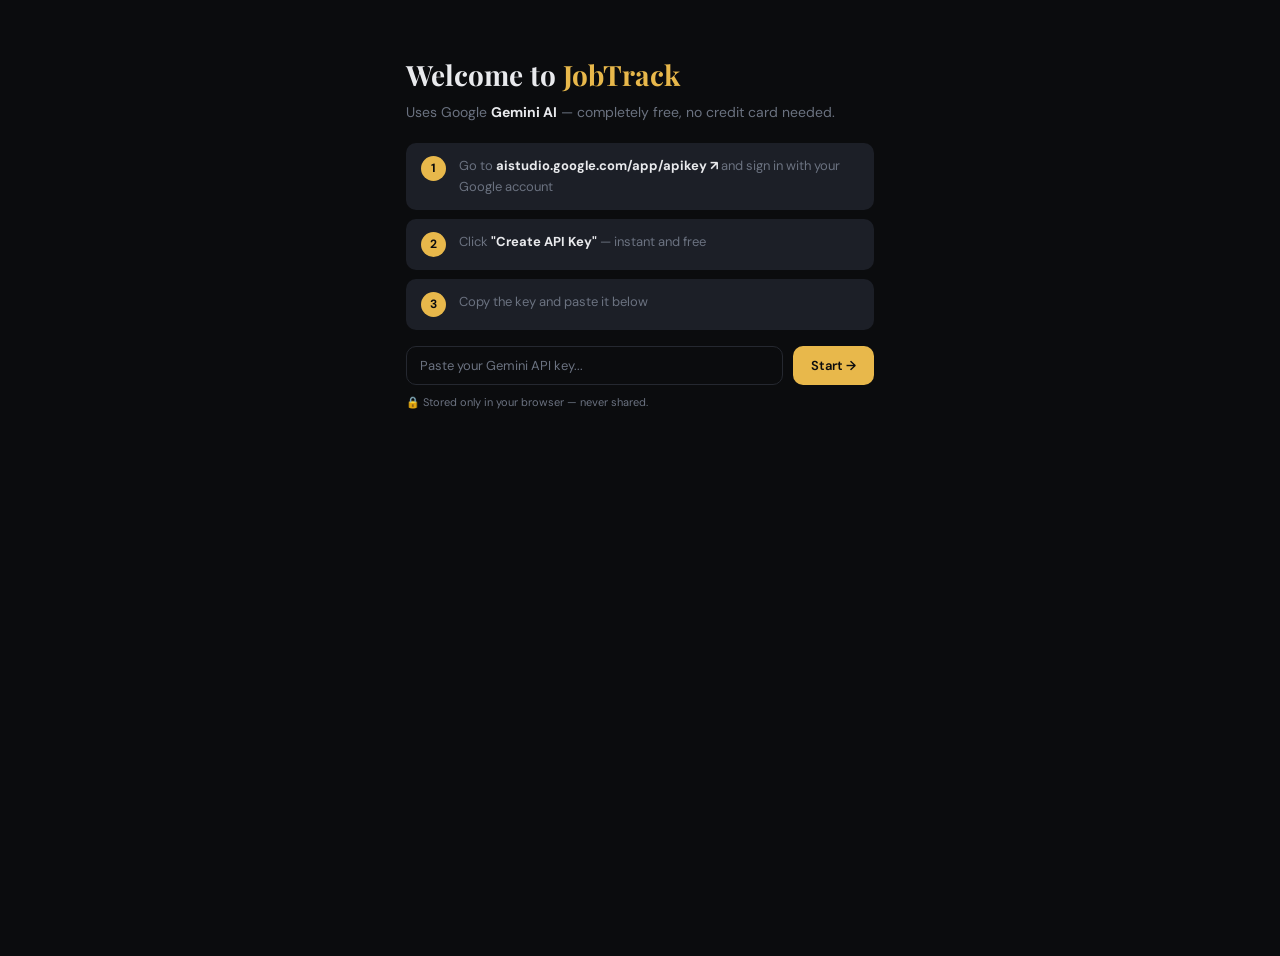
<file: index.html.html>
<!DOCTYPE html>
<html lang="en">
<head>
<meta charset="UTF-8">
<meta name="viewport" content="width=device-width, initial-scale=1.0">
<title>JobTrack — Application Manager</title>
<link href="https://fonts.googleapis.com/css2?family=Playfair+Display:wght@500;700&family=DM+Sans:wght@300;400;500;600&display=swap" rel="stylesheet">
<style>
  :root{--bg:#0b0c0e;--surface:#13151a;--surface2:#1c1f27;--border:#252830;--accent:#e8b84b;--accent2:#f5d070;--text:#e9eaed;--muted:#6b7280;--green:#3fb87a;--red:#e05068;--blue:#4f8ef7;--purple:#8b6ef0;}
  *{margin:0;padding:0;box-sizing:border-box;}
  body{background:var(--bg);color:var(--text);font-family:'DM Sans',sans-serif;min-height:100vh;}
  ::-webkit-scrollbar{width:5px;}::-webkit-scrollbar-track{background:transparent;}::-webkit-scrollbar-thumb{background:var(--border);border-radius:3px;}

  .app{display:flex;min-height:100vh;}
  .sidebar{width:230px;background:var(--surface);border-right:1px solid var(--border);padding:24px 16px;display:flex;flex-direction:column;gap:4px;flex-shrink:0;}
  .main{flex:1;padding:32px 36px;overflow-y:auto;}
  @media(max-width:640px){.sidebar{width:56px;padding:14px 8px;}.sidebar .nav-label,.sidebar .logo-sub,.logo-text,.stat-label{display:none;}.main{padding:18px 14px;}}

  .logo{font-family:'Playfair Display',serif;font-size:20px;color:var(--accent);margin-bottom:22px;padding-bottom:18px;border-bottom:1px solid var(--border);}
  .logo-sub{color:var(--muted);font-size:11px;font-family:'DM Sans',sans-serif;display:block;margin-top:2px;font-weight:300;}
  .nav-btn{display:flex;align-items:center;gap:10px;padding:9px 12px;border-radius:8px;cursor:pointer;color:var(--muted);font-size:13px;font-weight:500;transition:all 0.15s;border:none;background:none;width:100%;text-align:left;font-family:'DM Sans',sans-serif;}
  .nav-btn:hover{background:var(--surface2);color:var(--text);}
  .nav-btn.active{background:var(--surface2);color:var(--accent);}
  .nav-icon{font-size:15px;width:20px;text-align:center;flex-shrink:0;}
  .nav-section{font-size:10px;text-transform:uppercase;letter-spacing:1px;color:var(--muted);padding:12px 12px 4px;font-weight:600;}
  .sidebar-stats{padding-top:16px;border-top:1px solid var(--border);}
  .stat-row{display:flex;justify-content:space-between;font-size:12px;color:var(--muted);padding:3px 0;}

  .page-title{font-family:'Playfair Display',serif;font-size:26px;margin-bottom:24px;}
  .page-title span{color:var(--accent);}
  .card{background:var(--surface);border:1px solid var(--border);border-radius:14px;padding:22px;margin-bottom:14px;}
  .card h3{font-size:14px;font-weight:600;color:var(--accent);margin-bottom:12px;}
  .btn{padding:9px 18px;border-radius:10px;font-family:'DM Sans',sans-serif;font-size:13px;font-weight:600;cursor:pointer;border:none;transition:all 0.18s;display:inline-flex;align-items:center;gap:7px;text-decoration:none;white-space:nowrap;}
  .btn:disabled{opacity:0.5;cursor:not-allowed;}
  .btn-primary{background:var(--accent);color:#0b0c0e;}
  .btn-primary:not(:disabled):hover{background:var(--accent2);}
  .btn-ghost{background:var(--surface2);color:var(--text);}
  .btn-ghost:hover{background:var(--border);}
  .btn-green{background:var(--green);color:#0b0c0e;}
  .btn-green:not(:disabled):hover{opacity:0.9;}
  .btn-blue{background:var(--blue);color:#fff;}
  .btn-blue:not(:disabled):hover{opacity:0.9;}
  .btn-danger{background:rgba(224,80,104,0.1);color:var(--red);border:1px solid var(--red);}
  .btn-danger:hover{background:var(--red);color:#fff;}
  .btn-sm{padding:5px 12px;font-size:12px;border-radius:7px;}
  input,select,textarea{background:var(--bg);border:1px solid var(--border);border-radius:10px;color:var(--text);font-family:'DM Sans',sans-serif;outline:none;transition:border-color 0.2s;}
  input:focus,select:focus,textarea:focus{border-color:var(--accent);}
  input::placeholder,textarea::placeholder{color:var(--muted);}
  .field{width:100%;padding:10px 13px;font-size:13px;}
  .row{display:flex;gap:10px;align-items:flex-start;}

  /* Badges */
  .badge{font-size:11px;font-weight:700;padding:3px 10px;border-radius:20px;white-space:nowrap;}
  .badge-saved{background:rgba(232,184,75,0.15);color:var(--accent);}
  .badge-applied{background:rgba(79,142,247,0.15);color:var(--blue);}
  .badge-interview{background:rgba(139,110,240,0.15);color:var(--purple);}
  .badge-offer{background:rgba(63,184,122,0.15);color:var(--green);}
  .badge-rejected{background:rgba(224,80,104,0.15);color:var(--red);}

  /* Dashboard */
  .filter-bar{display:flex;gap:6px;margin-bottom:16px;flex-wrap:wrap;align-items:center;}
  .filter-btn{padding:5px 13px;border-radius:20px;font-size:12px;font-weight:500;cursor:pointer;border:1px solid var(--border);background:none;color:var(--muted);transition:all 0.15s;font-family:'DM Sans',sans-serif;}
  .filter-btn:hover,.filter-btn.active{border-color:var(--accent);color:var(--accent);background:rgba(232,184,75,0.07);}
  .view-toggle{display:flex;gap:3px;background:var(--surface2);border-radius:8px;padding:3px;margin-left:auto;}
  .view-btn{padding:4px 11px;border-radius:6px;font-size:12px;cursor:pointer;border:none;background:none;color:var(--muted);font-family:'DM Sans',sans-serif;transition:all 0.15s;}
  .view-btn.active{background:var(--surface);color:var(--accent);}
  .jobs-grid{display:grid;grid-template-columns:repeat(auto-fill,minmax(285px,1fr));gap:13px;}
  .job-card{background:var(--surface);border:1px solid var(--border);border-radius:14px;padding:17px;cursor:pointer;transition:all 0.18s;}
  .job-card:hover{border-color:var(--accent);transform:translateY(-2px);box-shadow:0 8px 24px rgba(0,0,0,0.3);}
  .card-company{font-size:11px;color:var(--muted);text-transform:uppercase;letter-spacing:0.8px;font-weight:500;margin-bottom:6px;}
  .card-title{font-size:15px;font-weight:600;margin-bottom:7px;line-height:1.35;}
  .card-meta{display:flex;gap:10px;font-size:11px;color:var(--muted);flex-wrap:wrap;}
  .card-footer{display:flex;justify-content:space-between;align-items:center;margin-top:11px;padding-top:11px;border-top:1px solid var(--border);}
  .card-date{font-size:10px;color:var(--muted);}
  .match-pill{font-size:10px;font-weight:700;padding:2px 8px;border-radius:20px;}
  .kanban{display:flex;gap:11px;overflow-x:auto;padding-bottom:10px;}
  .k-col{flex:0 0 205px;background:var(--surface);border-radius:14px;border:1px solid var(--border);}
  .k-header{padding:11px 13px;border-bottom:1px solid var(--border);display:flex;justify-content:space-between;align-items:center;}
  .k-title-label{font-size:11px;font-weight:700;text-transform:uppercase;letter-spacing:0.8px;}
  .k-count{font-size:11px;background:var(--surface2);padding:2px 7px;border-radius:20px;color:var(--muted);}
  .k-cards{padding:9px;display:flex;flex-direction:column;gap:7px;max-height:460px;overflow-y:auto;}
  .k-card{background:var(--surface2);border:1px solid var(--border);border-radius:10px;padding:11px;cursor:pointer;transition:all 0.15s;}
  .k-card:hover{border-color:var(--accent);}
  .k-company{font-size:10px;color:var(--muted);text-transform:uppercase;letter-spacing:0.6px;margin-bottom:3px;}
  .k-title-text{font-size:12px;font-weight:600;line-height:1.4;margin-bottom:5px;}
  .k-footer{display:flex;justify-content:space-between;align-items:center;margin-top:6px;padding-top:6px;border-top:1px solid var(--border);font-size:10px;color:var(--muted);}
  .empty{text-align:center;padding:70px 20px;color:var(--muted);grid-column:1/-1;}
  .empty-icon{font-size:42px;margin-bottom:12px;opacity:0.4;}
  .empty h3{font-size:16px;color:var(--text);margin-bottom:6px;}

  /* Documents */
  .doc-tabs{display:flex;gap:3px;background:var(--surface2);border-radius:10px;padding:4px;margin-bottom:20px;width:fit-content;}
  .doc-tab{padding:7px 18px;border-radius:7px;font-size:13px;font-weight:500;cursor:pointer;border:none;background:none;color:var(--muted);font-family:'DM Sans',sans-serif;transition:all 0.15s;}
  .doc-tab.active{background:var(--surface);color:var(--accent);}
  .doc-list{display:flex;flex-direction:column;gap:10px;margin-bottom:16px;}
  .doc-item{background:var(--surface);border:1px solid var(--border);border-radius:12px;padding:16px 18px;display:flex;justify-content:space-between;align-items:center;gap:12px;}
  .doc-item:hover{border-color:var(--border);}
  .doc-info{flex:1;min-width:0;}
  .doc-name{font-size:14px;font-weight:600;margin-bottom:3px;white-space:nowrap;overflow:hidden;text-overflow:ellipsis;}
  .doc-meta{font-size:11px;color:var(--muted);}
  .doc-actions{display:flex;gap:6px;flex-shrink:0;}
  .doc-empty{text-align:center;padding:40px 20px;color:var(--muted);font-size:14px;}

  /* Document editor */
  .doc-editor{background:var(--surface);border:1px solid var(--border);border-radius:14px;overflow:hidden;}
  .editor-head{padding:14px 18px;border-bottom:1px solid var(--border);display:flex;justify-content:space-between;align-items:center;gap:12px;flex-wrap:wrap;}
  .editor-title-input{background:none;border:none;font-size:16px;font-weight:600;color:var(--text);font-family:'DM Sans',sans-serif;outline:none;flex:1;min-width:120px;}
  .editor-textarea{width:100%;min-height:420px;padding:20px;font-size:13px;line-height:1.75;border:none;border-radius:0;background:var(--bg);color:var(--text);resize:vertical;}
  .editor-footer{padding:14px 18px;border-top:1px solid var(--border);display:flex;gap:8px;flex-wrap:wrap;align-items:center;}

  /* AI Edit panel */
  .ai-panel{background:var(--surface2);border:1px solid var(--border);border-radius:12px;padding:16px;margin-top:12px;}
  .ai-panel h4{font-size:13px;font-weight:600;color:var(--accent);margin-bottom:10px;}
  .ai-instruction{width:100%;padding:10px 13px;font-size:13px;line-height:1.5;min-height:70px;resize:vertical;margin-bottom:10px;}
  .ai-suggestions{display:flex;gap:6px;flex-wrap:wrap;margin-bottom:10px;}
  .ai-chip{padding:5px 12px;border-radius:20px;font-size:12px;cursor:pointer;border:1px solid var(--border);background:none;color:var(--muted);font-family:'DM Sans',sans-serif;transition:all 0.15s;}
  .ai-chip:hover{border-color:var(--accent);color:var(--accent);}

  /* Modal */
  .overlay{position:fixed;inset:0;background:rgba(0,0,0,0.78);backdrop-filter:blur(4px);z-index:100;display:flex;align-items:center;justify-content:center;padding:16px;}
  .modal{background:var(--surface);border:1px solid var(--border);border-radius:18px;width:100%;max-width:720px;max-height:92vh;overflow-y:auto;animation:slideUp 0.22s ease;}
  @keyframes slideUp{from{transform:translateY(20px);opacity:0}to{transform:translateY(0);opacity:1}}
  .modal-head{padding:22px 26px 16px;border-bottom:1px solid var(--border);display:flex;justify-content:space-between;align-items:flex-start;position:sticky;top:0;background:var(--surface);z-index:1;}
  .modal-company{font-size:11px;color:var(--accent);text-transform:uppercase;letter-spacing:1px;font-weight:600;margin-bottom:4px;}
  .modal-title-text{font-family:'Playfair Display',serif;font-size:21px;line-height:1.3;}
  .modal-close{background:var(--surface2);border:none;color:var(--muted);font-size:16px;width:30px;height:30px;border-radius:7px;cursor:pointer;display:flex;align-items:center;justify-content:center;flex-shrink:0;margin-left:12px;}
  .modal-body{padding:20px 26px 26px;}
  .modal-meta{display:flex;gap:16px;flex-wrap:wrap;margin-bottom:18px;padding-bottom:18px;border-bottom:1px solid var(--border);}
  .meta-item{display:flex;align-items:center;gap:7px;font-size:13px;}
  .meta-label{color:var(--muted);font-size:10px;text-transform:uppercase;letter-spacing:0.5px;}
  .meta-val{font-weight:500;}
  .section{margin-bottom:22px;}
  .section-title{font-size:10px;text-transform:uppercase;letter-spacing:1px;color:var(--accent);font-weight:700;margin-bottom:9px;display:flex;align-items:center;gap:8px;}
  .section-title::after{content:'';flex:1;height:1px;background:var(--border);}
  .q-item{background:var(--surface2);border-radius:9px;padding:11px 13px;font-size:13px;line-height:1.5;border-left:3px solid var(--accent);margin-bottom:7px;}
  .q-type{color:var(--accent);font-size:10px;text-transform:uppercase;letter-spacing:0.5px;font-weight:700;display:block;margin-bottom:2px;}
  .facts-grid{display:grid;grid-template-columns:1fr 1fr;gap:7px;}
  .fact-item{background:var(--surface2);border-radius:9px;padding:11px 13px;font-size:13px;}
  .fact-label{color:var(--muted);font-size:10px;text-transform:uppercase;letter-spacing:0.5px;font-weight:600;display:block;margin-bottom:2px;}
  .status-row{display:flex;gap:6px;flex-wrap:wrap;}
  .status-opt{padding:5px 13px;border-radius:20px;font-size:12px;font-weight:600;cursor:pointer;border:1px solid var(--border);background:none;font-family:'DM Sans',sans-serif;color:var(--muted);transition:all 0.15s;}
  .modal-actions{display:flex;gap:7px;padding-top:18px;border-top:1px solid var(--border);flex-wrap:wrap;}

  /* CV Match */
  .job-pick-list{display:flex;flex-direction:column;gap:6px;max-height:200px;overflow-y:auto;}
  .job-pick{display:flex;align-items:center;gap:11px;padding:10px 13px;background:var(--surface2);border-radius:9px;cursor:pointer;border:2px solid transparent;transition:all 0.15s;}
  .job-pick.sel{border-color:var(--accent);background:rgba(232,184,75,0.05);}
  .match-result{background:var(--surface2);border-radius:13px;padding:20px;margin-top:14px;}
  .score-big{font-family:'Playfair Display',serif;font-size:50px;font-weight:700;line-height:1;}
  .bar-outer{height:7px;background:var(--border);border-radius:7px;overflow:hidden;margin:9px 0 3px;}
  .bar-inner{height:100%;border-radius:7px;transition:width 0.8s ease;}
  .match-grid{display:grid;grid-template-columns:1fr 1fr;gap:9px;margin-top:13px;}
  .match-box{background:var(--surface);border-radius:9px;padding:13px;}
  .match-box strong{font-size:10px;text-transform:uppercase;letter-spacing:0.5px;color:var(--muted);display:block;margin-bottom:6px;}

  /* Setup */
  .setup{max-width:500px;margin:56px auto;padding:0 16px;animation:fadeUp 0.3s ease;}
  @keyframes fadeUp{from{opacity:0;transform:translateY(12px)}to{opacity:1;transform:translateY(0)}}
  .setup h1{font-family:'Playfair Display',serif;font-size:28px;margin-bottom:8px;}
  .step-pill{display:inline-flex;align-items:center;justify-content:center;width:25px;height:25px;border-radius:50%;background:var(--accent);color:#0b0c0e;font-size:12px;font-weight:700;flex-shrink:0;}
  .setup-step{display:flex;gap:13px;align-items:flex-start;padding:13px 15px;background:var(--surface2);border-radius:10px;margin-bottom:9px;font-size:13px;color:var(--muted);line-height:1.6;}
  .setup-step strong{color:var(--text);}
  .setup-step a{color:var(--accent);text-decoration:none;}

  .spinner{display:inline-block;width:14px;height:14px;border:2px solid var(--border);border-top-color:var(--accent);border-radius:50%;animation:spin 0.7s linear infinite;}
  @keyframes spin{to{transform:rotate(360deg)}}
  .toast{position:fixed;bottom:18px;right:18px;background:var(--surface2);border:1px solid var(--border);border-radius:10px;padding:12px 16px;font-size:13px;z-index:300;animation:fadeUp 0.2s ease;}
  .toast.ok{border-color:var(--green);}
  .toast.err{border-color:var(--red);}
</style>
</head>
<body>

<!-- Setup Screen -->
<div id="setup-screen" class="setup" style="display:none;">
  <h1>Welcome to <span style="color:var(--accent)">JobTrack</span></h1>
  <p style="color:var(--muted);font-size:14px;line-height:1.7;margin-bottom:18px;">Uses Google <strong style="color:var(--text)">Gemini AI</strong> — completely free, no credit card needed.</p>
  <div class="setup-step"><span class="step-pill">1</span><div>Go to <a href="https://aistudio.google.com/app/apikey" target="_blank"><strong>aistudio.google.com/app/apikey ↗</strong></a> and sign in with your Google account</div></div>
  <div class="setup-step"><span class="step-pill">2</span><div>Click <strong>"Create API Key"</strong> — instant and free</div></div>
  <div class="setup-step"><span class="step-pill">3</span><div>Copy the key and paste it below</div></div>
  <div style="display:flex;gap:10px;margin-top:16px;">
    <input id="key-input" type="password" placeholder="Paste your Gemini API key..." class="field" style="flex:1;">
    <button class="btn btn-primary" onclick="saveKey()">Start →</button>
  </div>
  <p id="key-error" style="color:var(--red);font-size:12px;margin-top:7px;display:none;">⚠️ Key looks invalid. Please check and try again.</p>
  <p style="font-size:11px;color:var(--muted);margin-top:10px;">🔒 Stored only in your browser — never shared.</p>
</div>

<!-- Main App -->
<div id="app" class="app" style="display:none;">
  <aside class="sidebar">
    <div class="logo"><span class="logo-text">JobTrack</span><span class="logo-sub">Application Manager</span></div>

    <div class="nav-section nav-label">Jobs</div>
    <button class="nav-btn active" id="nav-dashboard" onclick="showView('dashboard')"><span class="nav-icon">📋</span><span class="nav-label"> Dashboard</span></button>
    <button class="nav-btn" id="nav-add" onclick="showView('add')"><span class="nav-icon">✚</span><span class="nav-label"> Add Job</span></button>
    <button class="nav-btn" id="nav-cv" onclick="showView('cv')"><span class="nav-icon">🎯</span><span class="nav-label"> CV Match</span></button>

    <div class="nav-section nav-label" style="margin-top:6px;">Documents</div>
    <button class="nav-btn" id="nav-resumes" onclick="showView('resumes')"><span class="nav-icon">📄</span><span class="nav-label"> Resumes</span></button>
    <button class="nav-btn" id="nav-covers" onclick="showView('covers')"><span class="nav-icon">✉️</span><span class="nav-label"> Cover Letters</span></button>

    <button class="nav-btn" id="nav-settings" onclick="showView('settings')" style="margin-top:auto;"><span class="nav-icon">⚙️</span><span class="nav-label"> Settings</span></button>
    <div class="sidebar-stats" id="sidebar-stats"></div>
  </aside>

  <main class="main">

    <!-- DASHBOARD -->
    <div id="view-dashboard">
      <div style="display:flex;justify-content:space-between;align-items:center;margin-bottom:20px;flex-wrap:wrap;gap:10px;">
        <h1 class="page-title" style="margin-bottom:0;">My <span>Applications</span></h1>
        <div style="display:flex;gap:8px;flex-wrap:wrap;">
          <input id="search-input" type="text" placeholder="🔍 Search..." class="field" style="width:160px;font-size:13px;padding:8px 12px;" oninput="renderDashboard()">
          <select id="sort-select" onchange="renderDashboard()" style="padding:8px 11px;font-size:13px;cursor:pointer;">
            <option value="date-desc">Newest First</option>
            <option value="date-asc">Oldest First</option>
            <option value="company-asc">Company A→Z</option>
            <option value="company-desc">Company Z→A</option>
            <option value="title-asc">Title A→Z</option>
            <option value="status">By Status</option>
          </select>
        </div>
      </div>
      <div class="filter-bar" id="filter-bar"></div>
      <div id="jobs-grid" class="jobs-grid"></div>
      <div id="kanban-board" class="kanban" style="display:none;"></div>
    </div>

    <!-- ADD JOB -->
    <div id="view-add" style="display:none;max-width:580px;">
      <h1 class="page-title">Add <span>Application</span></h1>
      <div class="card">
        <h3>🔗 Paste a Job Posting URL</h3>
        <div class="row" style="margin-bottom:10px;">
          <input id="url-input" type="url" placeholder="https://seek.com.au/job/... or any job URL" class="field" style="flex:1;">
          <button class="btn btn-primary" id="analyse-btn" onclick="analyseJob()">✨ Analyse</button>
        </div>
        <div id="add-status" style="display:none;font-size:13px;color:var(--muted);align-items:center;gap:8px;"></div>
        <div id="add-error" style="display:none;font-size:13px;color:var(--red);margin-top:6px;"></div>
      </div>
      <div class="card"><p style="font-size:13px;color:var(--muted);line-height:1.7;">Paste any job URL — Seek, LinkedIn, Indeed, company career pages. AI automatically extracts the <strong style="color:var(--text)">title, company, location, salary and description</strong>, plus generates <strong style="color:var(--text)">interview questions</strong> and <strong style="color:var(--text)">company facts</strong>.</p></div>
    </div>

    <!-- CV MATCH -->
    <div id="view-cv" style="display:none;max-width:640px;">
      <h1 class="page-title">CV <span>Match Score</span></h1>
      <div class="card">
        <h3>1. Select a Job</h3>
        <div class="job-pick-list" id="cv-job-list"></div>
      </div>
      <div class="card">
        <h3>2. Paste Your Resume / CV</h3>
        <textarea id="cv-text" placeholder="Paste the full text of your resume or CV here..." class="field" style="min-height:160px;padding:12px 13px;line-height:1.6;resize:vertical;"></textarea>
        <div style="margin-top:8px;font-size:12px;color:var(--muted);">💡 Tip: Save your resume in the <strong style="color:var(--text)">Resumes</strong> section for quick access across applications.</div>
      </div>
      <button class="btn btn-green" id="cv-btn" onclick="analyseCV()">🎯 Analyse My CV</button>
      <div id="cv-status" style="display:none;font-size:13px;color:var(--muted);margin-top:10px;"></div>
      <div id="cv-error" style="font-size:13px;color:var(--red);margin-top:8px;display:none;"></div>
      <div id="cv-result"></div>
    </div>

    <!-- RESUMES -->
    <div id="view-resumes" style="display:none;">
      <div style="display:flex;justify-content:space-between;align-items:center;margin-bottom:22px;">
        <h1 class="page-title" style="margin-bottom:0;">My <span>Resumes</span></h1>
        <button class="btn btn-primary" onclick="newDocument('resume')">＋ New Resume</button>
      </div>
      <div id="resume-list-view">
        <div id="resume-list" class="doc-list"></div>
      </div>
      <div id="resume-editor-view" style="display:none;">
        <div style="margin-bottom:14px;">
          <button class="btn btn-ghost btn-sm" onclick="closeDocEditor('resume')">← Back to Resumes</button>
        </div>
        <div class="doc-editor">
          <div class="editor-head">
            <input id="resume-name-input" class="editor-title-input" placeholder="Resume name (e.g. Senior Developer Resume)">
            <div style="display:flex;gap:7px;">
              <button class="btn btn-ghost btn-sm" onclick="uploadResumeFile()">📎 Upload .txt</button>
              <input type="file" id="resume-file-upload" accept=".txt,.md" style="display:none;" onchange="handleResumeUpload(event)">
              <button class="btn btn-primary btn-sm" onclick="saveDocument('resume')">💾 Save</button>
            </div>
          </div>
          <textarea id="resume-textarea" class="editor-textarea" placeholder="Paste or type your full resume here..."></textarea>
          <div class="editor-footer">
            <span style="font-size:12px;color:var(--muted);" id="resume-wordcount"></span>
            <div style="margin-left:auto;display:flex;gap:7px;">
              <button class="btn btn-blue btn-sm" onclick="toggleAIPanel('resume')">🤖 AI Edit</button>
            </div>
          </div>
        </div>
        <div id="resume-ai-panel" style="display:none;">
          <div class="ai-panel">
            <h4>🤖 AI Edit — Senior Sydney Recruiter</h4>
            <p style="font-size:12px;color:var(--muted);margin-bottom:10px;">Tell the AI what changes to make. Be specific for best results.</p>
            <div class="ai-suggestions">
              <button class="ai-chip" onclick="setInstruction('resume','Make this more concise and impactful for senior roles in Sydney')">More concise</button>
              <button class="ai-chip" onclick="setInstruction('resume','Strengthen the achievements with metrics and quantifiable results')">Add metrics</button>
              <button class="ai-chip" onclick="setInstruction('resume','Tailor this for the Australian job market and Sydney employers')">Aus market</button>
              <button class="ai-chip" onclick="setInstruction('resume','Improve the professional summary to be more compelling')">Better summary</button>
              <button class="ai-chip" onclick="setInstruction('resume','Reorder and restructure for maximum impact with ATS systems')">ATS friendly</button>
            </div>
            <textarea id="resume-ai-instruction" class="ai-instruction field" placeholder="e.g. Tailor this resume for a senior project manager role in Sydney fintech..."></textarea>
            <div style="display:flex;gap:8px;align-items:center;">
              <button class="btn btn-primary" id="resume-ai-btn" onclick="aiEditDocument('resume')">✨ Rewrite</button>
              <span id="resume-ai-status" style="font-size:12px;color:var(--muted);"></span>
            </div>
          </div>
        </div>
      </div>
    </div>

    <!-- COVER LETTERS -->
    <div id="view-covers" style="display:none;">
      <div style="display:flex;justify-content:space-between;align-items:center;margin-bottom:22px;">
        <h1 class="page-title" style="margin-bottom:0;">Cover <span>Letters</span></h1>
        <div style="display:flex;gap:8px;">
          <button class="btn btn-ghost" onclick="newDocumentFromJob()">⚡ Generate from Job</button>
          <button class="btn btn-primary" onclick="newDocument('cover')">＋ New Cover Letter</button>
        </div>
      </div>
      <div id="cover-list-view">
        <div id="cover-list" class="doc-list"></div>
      </div>
      <div id="cover-editor-view" style="display:none;">
        <div style="margin-bottom:14px;">
          <button class="btn btn-ghost btn-sm" onclick="closeDocEditor('cover')">← Back to Cover Letters</button>
        </div>
        <div class="doc-editor">
          <div class="editor-head">
            <input id="cover-name-input" class="editor-title-input" placeholder="Cover letter name (e.g. Marketing Manager — SEEK)">
            <div style="display:flex;gap:7px;">
              <button class="btn btn-primary btn-sm" onclick="saveDocument('cover')">💾 Save</button>
            </div>
          </div>
          <textarea id="cover-textarea" class="editor-textarea" placeholder="Write or paste your cover letter here..."></textarea>
          <div class="editor-footer">
            <span style="font-size:12px;color:var(--muted);" id="cover-wordcount"></span>
            <div style="margin-left:auto;display:flex;gap:7px;">
              <button class="btn btn-ghost btn-sm" onclick="duplicateCover()">⎘ Duplicate</button>
              <button class="btn btn-blue btn-sm" onclick="toggleAIPanel('cover')">🤖 AI Edit</button>
            </div>
          </div>
        </div>
        <div id="cover-ai-panel" style="display:none;">
          <div class="ai-panel">
            <h4>🤖 AI Edit — Senior Sydney Recruiter</h4>
            <p style="font-size:12px;color:var(--muted);margin-bottom:10px;">Describe what you want changed. The AI acts as your personal senior Sydney recruiter.</p>
            <div class="ai-suggestions">
              <button class="ai-chip" onclick="setInstruction('cover','Tailor this cover letter for a similar role at a different company')">Adapt for new role</button>
              <button class="ai-chip" onclick="setInstruction('cover','Make the opening paragraph more attention-grabbing')">Stronger opening</button>
              <button class="ai-chip" onclick="setInstruction('cover','Make this sound more confident and senior')">More senior tone</button>
              <button class="ai-chip" onclick="setInstruction('cover','Shorten this to under 300 words while keeping key points')">Shorten it</button>
              <button class="ai-chip" onclick="setInstruction('cover','Align this more closely with Australian workplace culture and values')">Aus culture</button>
              <button class="ai-chip" onclick="setInstruction('cover','Add a strong call to action at the end')">Call to action</button>
            </div>
            <textarea id="cover-ai-instruction" class="ai-instruction field" placeholder="e.g. Adapt this for a similar role at a startup, keep the tone warm but professional..."></textarea>
            <!-- Optional: link to job -->
            <div style="margin-bottom:10px;">
              <label style="font-size:12px;color:var(--muted);display:block;margin-bottom:5px;">Optional: tailor to a specific saved job</label>
              <select id="cover-job-select" style="width:100%;padding:8px 12px;font-size:13px;cursor:pointer;">
                <option value="">— No specific job —</option>
              </select>
            </div>
            <div style="display:flex;gap:8px;align-items:center;">
              <button class="btn btn-primary" id="cover-ai-btn" onclick="aiEditDocument('cover')">✨ Rewrite</button>
              <span id="cover-ai-status" style="font-size:12px;color:var(--muted);"></span>
            </div>
          </div>
        </div>
      </div>
    </div>

    <!-- SETTINGS -->
    <div id="view-settings" style="display:none;max-width:480px;">
      <h1 class="page-title"><span>Settings</span></h1>
      <div class="card">
        <h3>🔑 Gemini API Key</h3>
        <p style="font-size:13px;color:var(--muted);margin-bottom:12px;line-height:1.6;">Free key from <a href="https://aistudio.google.com/app/apikey" target="_blank" style="color:var(--accent);">aistudio.google.com ↗</a></p>
        <div class="row">
          <input id="new-key-input" type="password" placeholder="Paste new API key..." class="field" style="flex:1;">
          <button class="btn btn-primary" onclick="updateKey()">Update</button>
        </div>
        <div id="key-update-msg" style="font-size:12px;margin-top:7px;display:none;"></div>
      </div>
      <div class="card">
        <h3>🗑 Clear All Data</h3>
        <p style="font-size:13px;color:var(--muted);margin-bottom:12px;">Delete all saved jobs, resumes and cover letters.</p>
        <button class="btn btn-danger btn-sm" onclick="clearAllData()">Clear Everything</button>
      </div>
    </div>

  </main>
</div>

<!-- Job Detail Modal -->
<div id="modal" class="overlay" style="display:none;" onclick="if(event.target===this)closeModal()">
  <div class="modal">
    <div class="modal-head">
      <div><div class="modal-company" id="m-company"></div><div class="modal-title-text" id="m-title"></div></div>
      <button class="modal-close" onclick="closeModal()">✕</button>
    </div>
    <div class="modal-body">
      <div class="modal-meta" id="m-meta"></div>
      <div class="section"><div class="section-title">Status</div><div class="status-row" id="m-status"></div></div>
      <div class="section" id="m-desc-sec"><div class="section-title">Job Description</div><div id="m-desc" style="font-size:13px;color:var(--muted);line-height:1.7;"></div></div>
      <div class="section" id="m-q-sec"><div class="section-title">Interview Prep Questions</div><div id="m-questions"></div></div>
      <div class="section" id="m-facts-sec"><div class="section-title">Key Company Facts</div><div class="facts-grid" id="m-facts"></div></div>
      <div class="section"><div class="section-title">My Notes</div><textarea id="m-notes" class="field" style="min-height:72px;padding:10px 13px;line-height:1.6;resize:vertical;" placeholder="Add your notes..."></textarea></div>
      <div class="modal-actions" id="m-actions"></div>
    </div>
  </div>
</div>

<!-- Generate Cover Letter from Job Modal -->
<div id="gen-modal" class="overlay" style="display:none;" onclick="if(event.target===this)closeGenModal()">
  <div class="modal" style="max-width:560px;">
    <div class="modal-head">
      <div><div class="modal-company">Cover Letter Generator</div><div class="modal-title-text">Generate from Job</div></div>
      <button class="modal-close" onclick="closeGenModal()">✕</button>
    </div>
    <div class="modal-body">
      <div style="margin-bottom:14px;">
        <label style="font-size:12px;color:var(--muted);display:block;margin-bottom:6px;text-transform:uppercase;letter-spacing:0.5px;">Select a Job</label>
        <select id="gen-job-select" class="field" style="cursor:pointer;"></select>
      </div>
      <div style="margin-bottom:14px;">
        <label style="font-size:12px;color:var(--muted);display:block;margin-bottom:6px;text-transform:uppercase;letter-spacing:0.5px;">Your Resume (paste or use saved)</label>
        <select id="gen-resume-select" class="field" style="cursor:pointer;margin-bottom:8px;" onchange="fillResumeFromSaved()">
          <option value="">— Paste manually below —</option>
        </select>
        <textarea id="gen-resume-text" class="field" style="min-height:110px;padding:10px 13px;line-height:1.6;resize:vertical;" placeholder="Paste your resume text here, or select a saved resume above..."></textarea>
      </div>
      <div style="margin-bottom:14px;">
        <label style="font-size:12px;color:var(--muted);display:block;margin-bottom:6px;text-transform:uppercase;letter-spacing:0.5px;">Any extra instructions? (optional)</label>
        <input id="gen-extra" type="text" class="field" placeholder="e.g. Keep it under 300 words, focus on leadership experience...">
      </div>
      <div style="display:flex;gap:8px;align-items:center;">
        <button class="btn btn-primary" id="gen-btn" onclick="generateCoverLetter()">⚡ Generate</button>
        <span id="gen-status" style="font-size:12px;color:var(--muted);"></span>
      </div>
      <div id="gen-error" style="font-size:13px;color:var(--red);margin-top:8px;display:none;"></div>
    </div>
  </div>
</div>

<script>
// ── State ─────────────────────────────────────────────────
let jobs     = JSON.parse(localStorage.getItem('jt_jobs')    || '[]');
let resumes  = JSON.parse(localStorage.getItem('jt_resumes') || '[]');
let covers   = JSON.parse(localStorage.getItem('jt_covers')  || '[]');
let currentJobId = null;
let currentFilter = 'all';
let boardView = 'grid';
let editingDocId = { resume: null, cover: null };
let selectedCvJobId = null;

const STATUS = {
  saved:     {label:'Saved',     color:'var(--accent)'},
  applied:   {label:'Applied',   color:'var(--blue)'},
  interview: {label:'Interview', color:'var(--purple)'},
  offer:     {label:'Offer',     color:'var(--green)'},
  rejected:  {label:'Rejected',  color:'var(--red)'},
};
const STATUS_ORDER = ['saved','applied','interview','offer','rejected'];

// ── Sydney Recruiter Persona ───────────────────────────────
const SYDNEY_RECRUITER = `You are Alex Chen, a senior recruiter with 18 years of experience based in Sydney, Australia. You've placed thousands of candidates across finance, tech, healthcare, government, and professional services in Sydney and across Australia. You know exactly what hiring managers at top Australian companies look for. You write in a direct, warm, and professional Australian tone — no fluff, no Americanisms. You use Australian spelling (e.g. "organisation", "recognise", "colour"). Your edits are always polished, impactful, and tailored for the Australian job market. Return only the edited document text with no commentary, no preamble, and no markdown formatting.`;

// ── Persistence ───────────────────────────────────────────
function saveJobs()    { localStorage.setItem('jt_jobs',    JSON.stringify(jobs));    }
function saveResumes() { localStorage.setItem('jt_resumes', JSON.stringify(resumes)); }
function saveCovers()  { localStorage.setItem('jt_covers',  JSON.stringify(covers));  }

// ── API ───────────────────────────────────────────────────
function getKey() { return localStorage.getItem('gemini_key')||''; }
function saveKey() {
  const k=document.getElementById('key-input').value.trim();
  if(!k||k.length<20){document.getElementById('key-error').style.display='block';return;}
  localStorage.setItem('gemini_key',k);
  document.getElementById('setup-screen').style.display='none';
  document.getElementById('app').style.display='flex';
  renderDashboard();
}
function updateKey(){
  const k=document.getElementById('new-key-input').value.trim();
  const msg=document.getElementById('key-update-msg');
  if(!k||k.length<20){msg.style.display='block';msg.style.color='var(--red)';msg.textContent='⚠️ Invalid key.';return;}
  localStorage.setItem('gemini_key',k);
  msg.style.display='block';msg.style.color='var(--green)';msg.textContent='✅ Key updated!';
  setTimeout(()=>msg.style.display='none',2500);
}

async function callGemini(prompt, system='') {
  const key=getKey();
  const fullPrompt = system ? system+'\n\n'+prompt : prompt;
  const res=await fetch(`https://generativelanguage.googleapis.com/v1beta/models/gemini-1.5-flash:generateContent?key=${key}`,{
    method:'POST',headers:{'Content-Type':'application/json'},
    body:JSON.stringify({contents:[{parts:[{text:fullPrompt}]}],generationConfig:{temperature:0.4}})
  });
  const data=await res.json();
  if(data.error) throw new Error(data.error.message||'API error');
  return data.candidates?.[0]?.content?.parts?.[0]?.text||'';
}

function parseJSON(text){const m=text.match(/\{[\s\S]*\}/);if(!m)throw new Error('No JSON');return JSON.parse(m[0]);}
function esc(s){return String(s).replace(/&/g,'&amp;').replace(/</g,'&lt;').replace(/>/g,'&gt;').replace(/"/g,'&quot;');}
function toast(msg,type=''){const t=document.createElement('div');t.className=`toast ${type}`;t.textContent=msg;document.body.appendChild(t);setTimeout(()=>t.remove(),3000);}
function setStatus(id,html){const el=document.getElementById(id);if(!el)return;el.innerHTML=html;el.style.display=html?'flex':'none';}
function showErr(id,msg){const el=document.getElementById(id);if(!el)return;el.textContent=msg;el.style.display='block';}
function clearErr(id){const el=document.getElementById(id);if(!el)return;el.textContent='';el.style.display='none';}
function scoreColor(n){return n>=80?'var(--green)':n>=60?'var(--accent)':n>=40?'var(--blue)':'var(--red)';}

// ── Navigation ────────────────────────────────────────────
function showView(v) {
  ['dashboard','add','cv','resumes','covers','settings'].forEach(n=>{
    document.getElementById('view-'+n).style.display=n===v?'':'none';
    const nb=document.getElementById('nav-'+n);
    if(nb) nb.classList.toggle('active',n===v);
  });
  if(v==='dashboard') renderDashboard();
  if(v==='cv')        renderCVJobList();
  if(v==='resumes')   renderResumeList();
  if(v==='covers')    renderCoverList();
}

// ── Dashboard ─────────────────────────────────────────────
function getFiltered(){
  const s=(document.getElementById('search-input')?.value||'').toLowerCase();
  const sort=document.getElementById('sort-select')?.value||'date-desc';
  return [...jobs].filter(j=>
    (currentFilter==='all'||j.status===currentFilter)&&
    (!s||j.title.toLowerCase().includes(s)||j.company.toLowerCase().includes(s))
  ).sort((a,b)=>{
    if(sort==='date-desc')   return new Date(b.date)-new Date(a.date);
    if(sort==='date-asc')    return new Date(a.date)-new Date(b.date);
    if(sort==='company-asc') return a.company.localeCompare(b.company);
    if(sort==='company-desc')return b.company.localeCompare(a.company);
    if(sort==='title-asc')   return a.title.localeCompare(b.title);
    if(sort==='status')      return STATUS_ORDER.indexOf(a.status)-STATUS_ORDER.indexOf(b.status);
    return 0;
  });
}

function renderDashboard(){
  const counts={};jobs.forEach(j=>{counts[j.status]=(counts[j.status]||0)+1;});
  document.getElementById('filter-bar').innerHTML=
    ['all',...STATUS_ORDER].map(f=>`<button class="filter-btn ${currentFilter===f?'active':''}" onclick="setFilter('${f}')">${f==='all'?`All (${jobs.length})`:STATUS[f].label+(counts[f]?` (${counts[f]})`:'')} </button>`).join('')+
    `<div class="view-toggle"><button class="view-btn ${boardView==='grid'?'active':''}" onclick="setView('grid')">⊞ Grid</button><button class="view-btn ${boardView==='kanban'?'active':''}" onclick="setView('kanban')">⠿ Kanban</button></div>`;
  if(boardView==='grid') renderGrid(); else renderKanban();
  renderStats();
}

function renderGrid(){
  document.getElementById('jobs-grid').style.display='';
  document.getElementById('kanban-board').style.display='none';
  const f=getFiltered(),g=document.getElementById('jobs-grid');
  if(!f.length){g.innerHTML=`<div class="empty"><div class="empty-icon">📭</div><h3>${jobs.length?'No matches':'No applications yet'}</h3><p style="font-size:13px;margin-top:5px;">${jobs.length?'Try a different filter':'Add your first job to get started'}</p></div>`;return;}
  g.innerHTML=f.map(j=>`<div class="job-card" onclick="openModal(${j.id})">
    <div style="display:flex;justify-content:space-between;margin-bottom:6px;"><div class="card-company">${esc(j.company)}</div><span class="badge badge-${j.status}">${STATUS[j.status].label}</span></div>
    <div class="card-title">${esc(j.title)}</div>
    <div class="card-meta">${j.location!=='N/A'?`<span>📍 ${esc(j.location)}</span>`:''}${j.salary!=='N/A'?`<span>💰 ${esc(j.salary)}</span>`:''}</div>
    <div class="card-footer">
      <span class="card-date">${new Date(j.date).toLocaleDateString('en-AU',{day:'numeric',month:'short',year:'numeric'})}</span>
      <div style="display:flex;align-items:center;gap:5px;">
        ${j.matchScore?`<span class="match-pill" style="background:${scoreColor(j.matchScore)}22;color:${scoreColor(j.matchScore)}">${j.matchScore}% match</span>`:''}
        <button onclick="quickDelete(${j.id},event)" style="background:none;border:none;cursor:pointer;color:var(--muted);font-size:13px;padding:1px 4px;border-radius:5px;" onmouseover="this.style.color='var(--red)'" onmouseout="this.style.color='var(--muted)'" title="Delete">🗑</button>
      </div>
    </div></div>`).join('');
}

function renderKanban(){
  document.getElementById('jobs-grid').style.display='none';
  document.getElementById('kanban-board').style.display='flex';
  const s=(document.getElementById('search-input')?.value||'').toLowerCase();
  document.getElementById('kanban-board').innerHTML=STATUS_ORDER.map(status=>{
    const col=jobs.filter(j=>j.status===status&&(!s||j.title.toLowerCase().includes(s)||j.company.toLowerCase().includes(s)));
    return `<div class="k-col">
      <div class="k-header"><span class="k-title-label" style="color:${STATUS[status].color}">${STATUS[status].label}</span><span class="k-count">${col.length}</span></div>
      <div class="k-cards">${col.length?col.map(j=>`<div class="k-card" onclick="openModal(${j.id})">
        <div class="k-company">${esc(j.company)}</div><div class="k-title-text">${esc(j.title)}</div>
        ${j.location!=='N/A'?`<div style="font-size:10px;color:var(--muted)">📍 ${esc(j.location)}</div>`:''}
        <div class="k-footer"><span>${new Date(j.date).toLocaleDateString('en-AU',{day:'numeric',month:'short'})}</span>
          <div style="display:flex;align-items:center;gap:4px;">${j.matchScore?`<span style="font-size:9px;font-weight:700;color:${scoreColor(j.matchScore)}">${j.matchScore}%</span>`:''}
            <button onclick="quickDelete(${j.id},event)" style="background:none;border:none;cursor:pointer;color:var(--muted);font-size:12px;" onmouseover="this.style.color='var(--red)'" onmouseout="this.style.color='var(--muted)'">🗑</button>
          </div></div></div>`).join(''):`<div style="padding:16px 0;text-align:center;font-size:12px;color:var(--muted);opacity:0.5;">Empty</div>`}
      </div></div>`;
  }).join('');
}

function setFilter(f){currentFilter=f;renderDashboard();}
function setView(v){boardView=v;renderDashboard();}
function quickDelete(id,e){e.stopPropagation();if(!confirm('Remove this application?'))return;jobs=jobs.filter(j=>j.id!==id);saveJobs();renderDashboard();toast('Application removed','ok');}
function renderStats(){
  const c={};jobs.forEach(j=>{c[j.status]=(c[j.status]||0)+1;});
  document.getElementById('sidebar-stats').innerHTML=`
    <div class="stat-row"><span class="stat-label">Total</span><strong>${jobs.length}</strong></div>
    <div class="stat-row"><span class="stat-label">Applied</span><strong style="color:var(--blue)">${c.applied||0}</strong></div>
    <div class="stat-row"><span class="stat-label">Interviews</span><strong style="color:var(--purple)">${c.interview||0}</strong></div>
    <div class="stat-row"><span class="stat-label">Offers</span><strong style="color:var(--green)">${c.offer||0}</strong></div>`;
}

// ── Add Job ───────────────────────────────────────────────
async function analyseJob(){
  const url=document.getElementById('url-input').value.trim();
  if(!url){showErr('add-error','Please enter a URL');return;}
  const btn=document.getElementById('analyse-btn');
  btn.disabled=true; setStatus('add-status','<span class="spinner"></span> Analysing job posting...'); clearErr('add-error');
  try{
    const text=await callGemini(
      `Analyse this job posting URL and return ONLY raw JSON (no markdown, no backticks).\nURL: ${url}\nReturn exactly:\n{"title":"...","company":"...","location":"...","salary":"...","description":"2-3 sentence summary","requirements":["r1","r2","r3"],"interview_questions":[{"type":"Behavioral","question":"..."},{"type":"Technical","question":"..."},{"type":"Role-Specific","question":"..."},{"type":"Situational","question":"..."},{"type":"Culture Fit","question":"..."}],"company_facts":[{"label":"Founded","value":"..."},{"label":"Industry","value":"..."},{"label":"Size","value":"..."},{"label":"Headquarters","value":"..."},{"label":"Known For","value":"..."},{"label":"Culture","value":"..."}]}`
    );
    const d=parseJSON(text);
    const job={id:Date.now(),url,title:d.title||'Unknown Title',company:d.company||'Unknown Company',location:d.location||'N/A',salary:d.salary||'N/A',description:d.description||'',requirements:d.requirements||[],interview_questions:d.interview_questions||[],company_facts:d.company_facts||[],status:'applied',notes:'',date:new Date().toISOString()};
    jobs.unshift(job);saveJobs();
    document.getElementById('url-input').value='';
    setStatus('add-status','');toast('✅ Job added!','ok');showView('dashboard');
  }catch(e){
    setStatus('add-status','');
    showErr('add-error',e.message?.includes('API_KEY')?'⚠️ Invalid API key. Check Settings.':'⚠️ Couldn\'t analyse that URL. Make sure it\'s a public job posting.');
  }finally{btn.disabled=false;}
}

// ── CV Match ──────────────────────────────────────────────
function renderCVJobList(){
  const el=document.getElementById('cv-job-list');
  if(!jobs.length){el.innerHTML='<p style="font-size:13px;color:var(--muted);padding:6px 0;">No jobs added yet.</p>';return;}
  el.innerHTML=jobs.map(j=>`<div class="job-pick ${selectedCvJobId===j.id?'sel':''}" onclick="selCvJob(${j.id})">
    <input type="radio" name="cvj" ${selectedCvJobId===j.id?'checked':''} style="accent-color:var(--accent);width:14px;height:14px;flex-shrink:0;">
    <span style="font-size:13px;"><strong>${esc(j.title)}</strong> <span style="color:var(--muted)">— ${esc(j.company)}</span></span></div>`).join('');
}
function selCvJob(id){selectedCvJobId=id;renderCVJobList();}

async function analyseCV(){
  if(!selectedCvJobId){showErr('cv-error','Please select a job first.');return;}
  const cv=document.getElementById('cv-text').value.trim();
  if(!cv){showErr('cv-error','Please paste your CV first.');return;}
  const job=jobs.find(j=>j.id===selectedCvJobId);if(!job)return;
  clearErr('cv-error');
  document.getElementById('cv-btn').disabled=true;
  document.getElementById('cv-result').innerHTML='';
  setStatus('cv-status','<span class="spinner"></span> Analysing your CV...');
  try{
    const text=await callGemini(
      `Analyse how well this CV matches the job. Return ONLY raw JSON.\nJOB: ${job.title} at ${job.company}\nDESCRIPTION: ${job.description}\nREQUIREMENTS: ${(job.requirements||[]).join(', ')}\nCV:\n${cv}\nReturn exactly:\n{"score":75,"summary":"one sentence","strengths":["s1","s2","s3"],"gaps":["g1","g2","g3"],"skills_match":"brief","experience_match":"brief","recommendation":"one tip"}`,
      'You are an expert recruitment analyst. Return raw JSON only.'
    );
    const d=parseJSON(text);const sc=parseInt(d.score)||0;const col=scoreColor(sc);
    jobs=jobs.map(j=>j.id===selectedCvJobId?{...j,matchScore:sc}:j);saveJobs();
    setStatus('cv-status','');
    document.getElementById('cv-result').innerHTML=`<div class="match-result">
      <div style="display:flex;align-items:flex-end;gap:14px;margin-bottom:5px;">
        <div class="score-big" style="color:${col}">${sc}<span style="font-size:22px;color:var(--muted)">%</span></div>
        <div style="flex:1;padding-bottom:3px;"><p style="font-size:13px;color:var(--muted);margin-bottom:7px;">${esc(d.summary||'')}</p>
        <div class="bar-outer"><div class="bar-inner" id="score-bar" style="width:0%;background:${col}"></div></div></div>
      </div>
      <div class="match-grid">
        <div class="match-box"><strong>✅ Strengths</strong>${(d.strengths||[]).map(s=>`<div style="font-size:12px;color:var(--muted);padding:3px 0;border-bottom:1px solid var(--border)">✓ ${esc(s)}</div>`).join('')}</div>
        <div class="match-box"><strong>⚠️ Gaps</strong>${(d.gaps||[]).map(g=>`<div style="font-size:12px;color:var(--muted);padding:3px 0;border-bottom:1px solid var(--border)">✗ ${esc(g)}</div>`).join('')}</div>
        <div class="match-box"><strong>Skills Match</strong><p style="font-size:12px;color:var(--text);margin-top:4px;">${esc(d.skills_match||'')}</p></div>
        <div class="match-box"><strong>Experience Match</strong><p style="font-size:12px;color:var(--text);margin-top:4px;">${esc(d.experience_match||'')}</p></div>
      </div>
      ${d.recommendation?`<div style="margin-top:11px;padding:12px 14px;background:rgba(232,184,75,0.07);border:1px solid rgba(232,184,75,0.2);border-radius:9px;font-size:13px;">💡 <strong>Tip:</strong> ${esc(d.recommendation)}</div>`:''}
      <div style="margin-top:9px;font-size:12px;color:var(--green);">✅ Score saved to "${esc(job.title)}"</div></div>`;
    setTimeout(()=>{const b=document.getElementById('score-bar');if(b)b.style.width=sc+'%';},80);
  }catch(e){
    setStatus('cv-status','');
    showErr('cv-error',e.message?.includes('API_KEY')?'⚠️ Invalid API key. Check Settings.':'⚠️ Couldn\'t analyse CV. Please try again.');
  }finally{document.getElementById('cv-btn').disabled=false;}
}

// ── Resumes ───────────────────────────────────────────────
function renderResumeList(){
  document.getElementById('resume-list-view').style.display='';
  document.getElementById('resume-editor-view').style.display='none';
  const el=document.getElementById('resume-list');
  if(!resumes.length){el.innerHTML=`<div class="doc-empty">📄 No resumes saved yet.<br><span style="font-size:12px;margin-top:4px;display:block;">Click <strong>New Resume</strong> to add one.</span></div>`;return;}
  el.innerHTML=resumes.map(r=>`<div class="doc-item">
    <div class="doc-info">
      <div class="doc-name">${esc(r.name)}</div>
      <div class="doc-meta">${r.wordCount||0} words · Last edited ${new Date(r.updated).toLocaleDateString('en-AU',{day:'numeric',month:'short',year:'numeric'})}</div>
    </div>
    <div class="doc-actions">
      <button class="btn btn-ghost btn-sm" onclick="editDocument('resume',${r.id})">✏️ Edit</button>
      <button class="btn btn-danger btn-sm" onclick="deleteDocument('resume',${r.id})">🗑</button>
    </div></div>`).join('');
}

function newDocument(type){
  editingDocId[type]=null;
  document.getElementById(`${type}-name-input`).value='';
  document.getElementById(`${type}-textarea`).value='';
  updateWordCount(type);
  document.getElementById(`${type}-list-view`).style.display='none';
  document.getElementById(`${type}-editor-view`).style.display='';
  if(type==='cover') populateCoverJobSelect();
}

function editDocument(type,id){
  const list = type==='resume'?resumes:covers;
  const doc=list.find(d=>d.id===id);if(!doc)return;
  editingDocId[type]=id;
  document.getElementById(`${type}-name-input`).value=doc.name;
  document.getElementById(`${type}-textarea`).value=doc.content;
  updateWordCount(type);
  document.getElementById(`${type}-list-view`).style.display='none';
  document.getElementById(`${type}-editor-view`).style.display='';
  if(type==='cover') populateCoverJobSelect();
}

function saveDocument(type){
  const name=document.getElementById(`${type}-name-input`).value.trim();
  const content=document.getElementById(`${type}-textarea`).value.trim();
  if(!name){toast('Please enter a name','err');return;}
  if(!content){toast('Document is empty','err');return;}
  const wordCount=content.split(/\s+/).filter(Boolean).length;
  const now=new Date().toISOString();
  if(type==='resume'){
    if(editingDocId.resume){
      resumes=resumes.map(r=>r.id===editingDocId.resume?{...r,name,content,wordCount,updated:now}:r);
    }else{
      resumes.unshift({id:Date.now(),name,content,wordCount,created:now,updated:now});
    }
    saveResumes();
  }else{
    if(editingDocId.cover){
      covers=covers.map(c=>c.id===editingDocId.cover?{...c,name,content,wordCount,updated:now}:c);
    }else{
      covers.unshift({id:Date.now(),name,content,wordCount,created:now,updated:now});
    }
    saveCovers();
  }
  toast(`✅ ${type==='resume'?'Resume':'Cover letter'} saved!`,'ok');
  closeDocEditor(type);
}

function deleteDocument(type,id){
  if(!confirm('Delete this document? This cannot be undone.'))return;
  if(type==='resume'){resumes=resumes.filter(r=>r.id!==id);saveResumes();renderResumeList();}
  else{covers=covers.filter(c=>c.id!==id);saveCovers();renderCoverList();}
  toast('Deleted','ok');
}

function closeDocEditor(type){
  document.getElementById(`${type}-list-view`).style.display='';
  document.getElementById(`${type}-editor-view`).style.display='none';
  document.getElementById(`${type}-ai-panel`).style.display='none';
  editingDocId[type]=null;
  if(type==='resume') renderResumeList();
  else renderCoverList();
}

function updateWordCount(type){
  const val=document.getElementById(`${type}-textarea`)?.value||'';
  const wc=val.split(/\s+/).filter(Boolean).length;
  const el=document.getElementById(`${type}-wordcount`);
  if(el) el.textContent=wc+' words';
}

// Wire up word count live update
['resume','cover'].forEach(t=>{
  setTimeout(()=>{
    const ta=document.getElementById(t+'-textarea');
    if(ta) ta.addEventListener('input',()=>updateWordCount(t));
  },100);
});

function uploadResumeFile(){document.getElementById('resume-file-upload').click();}
function handleResumeUpload(e){
  const file=e.target.files[0];if(!file)return;
  const reader=new FileReader();
  reader.onload=ev=>{
    document.getElementById('resume-textarea').value=ev.target.result;
    if(!document.getElementById('resume-name-input').value) document.getElementById('resume-name-input').value=file.name.replace(/\.[^.]+$/,'');
    updateWordCount('resume');
  };
  reader.readAsText(file);
  e.target.value='';
}

// ── Cover Letters ─────────────────────────────────────────
function renderCoverList(){
  document.getElementById('cover-list-view').style.display='';
  document.getElementById('cover-editor-view').style.display='none';
  const el=document.getElementById('cover-list');
  if(!covers.length){el.innerHTML=`<div class="doc-empty">✉️ No cover letters saved yet.<br><span style="font-size:12px;margin-top:4px;display:block;">Click <strong>New Cover Letter</strong> or <strong>Generate from Job</strong> to get started.</span></div>`;return;}
  el.innerHTML=covers.map(c=>`<div class="doc-item">
    <div class="doc-info">
      <div class="doc-name">${esc(c.name)}</div>
      <div class="doc-meta">${c.wordCount||0} words · Last edited ${new Date(c.updated).toLocaleDateString('en-AU',{day:'numeric',month:'short',year:'numeric'})}</div>
    </div>
    <div class="doc-actions">
      <button class="btn btn-ghost btn-sm" onclick="editDocument('cover',${c.id})">✏️ Edit</button>
      <button class="btn btn-ghost btn-sm" onclick="duplicateCoverById(${c.id})">⎘</button>
      <button class="btn btn-danger btn-sm" onclick="deleteDocument('cover',${c.id})">🗑</button>
    </div></div>`).join('');
}

function populateCoverJobSelect(){
  const sel=document.getElementById('cover-job-select');
  sel.innerHTML='<option value="">— No specific job —</option>'+
    jobs.map(j=>`<option value="${j.id}">${esc(j.title)} — ${esc(j.company)}</option>`).join('');
}

function duplicateCover(){
  const content=document.getElementById('cover-textarea').value;
  const name=document.getElementById('cover-name-input').value;
  if(!content){toast('Nothing to duplicate','err');return;}
  const now=new Date().toISOString();
  const wc=content.split(/\s+/).filter(Boolean).length;
  covers.unshift({id:Date.now(),name:`Copy of ${name}`,content,wordCount:wc,created:now,updated:now});
  saveCovers();toast('✅ Duplicated!','ok');
}

function duplicateCoverById(id){
  const c=covers.find(x=>x.id===id);if(!c)return;
  const now=new Date().toISOString();
  covers.unshift({id:Date.now(),name:`Copy of ${c.name}`,content:c.content,wordCount:c.wordCount,created:now,updated:now});
  saveCovers();renderCoverList();toast('✅ Duplicated!','ok');
}

// ── Generate Cover Letter from Job ────────────────────────
function newDocumentFromJob(){
  if(!jobs.length){toast('Add some jobs first','err');return;}
  const sel=document.getElementById('gen-job-select');
  sel.innerHTML=jobs.map(j=>`<option value="${j.id}">${esc(j.title)} — ${esc(j.company)}</option>`).join('');
  const rsel=document.getElementById('gen-resume-select');
  rsel.innerHTML='<option value="">— Paste manually below —</option>'+
    resumes.map(r=>`<option value="${r.id}">${esc(r.name)}</option>`).join('');
  document.getElementById('gen-resume-text').value='';
  document.getElementById('gen-extra').value='';
  clearErr('gen-error');
  document.getElementById('gen-status').textContent='';
  document.getElementById('gen-btn').disabled=false;
  document.getElementById('gen-modal').style.display='flex';
}
function closeGenModal(){document.getElementById('gen-modal').style.display='none';}
function fillResumeFromSaved(){
  const id=parseInt(document.getElementById('gen-resume-select').value);
  if(!id)return;
  const r=resumes.find(x=>x.id===id);
  if(r) document.getElementById('gen-resume-text').value=r.content;
}

async function generateCoverLetter(){
  const jobId=parseInt(document.getElementById('gen-job-select').value);
  const job=jobs.find(j=>j.id===jobId);
  const resumeText=document.getElementById('gen-resume-text').value.trim();
  const extra=document.getElementById('gen-extra').value.trim();
  if(!job){showErr('gen-error','Please select a job.');return;}
  if(!resumeText){showErr('gen-error','Please paste or select your resume.');return;}
  clearErr('gen-error');
  const btn=document.getElementById('gen-btn');
  btn.disabled=true;
  document.getElementById('gen-status').innerHTML='<span class="spinner"></span> Writing your cover letter...';
  try{
    const coverText=await callGemini(
      `Write a compelling, tailored cover letter for this job application.\n\nJOB TITLE: ${job.title}\nCOMPANY: ${job.company}\nLOCATION: ${job.location}\nJOB DESCRIPTION: ${job.description}\nKEY REQUIREMENTS: ${(job.requirements||[]).join(', ')}\n\nCANDIDATE RESUME:\n${resumeText}\n\n${extra?`ADDITIONAL INSTRUCTIONS: ${extra}\n\n`:''}Write a professional cover letter that is specific, compelling and tailored to this role. Use Australian spelling. Do not include placeholders like [Your Name] — write naturally as if on behalf of the candidate. Return only the cover letter text.`,
      SYDNEY_RECRUITER
    );
    document.getElementById('gen-status').textContent='';
    closeGenModal();
    // Open in editor
    editingDocId.cover=null;
    document.getElementById('cover-name-input').value=`${job.title} — ${job.company}`;
    document.getElementById('cover-textarea').value=coverText.trim();
    updateWordCount('cover');
    document.getElementById('cover-list-view').style.display='none';
    document.getElementById('cover-editor-view').style.display='';
    populateCoverJobSelect();
    showView('covers');
    toast('✅ Cover letter generated!','ok');
  }catch(e){
    document.getElementById('gen-status').textContent='';
    showErr('gen-error',e.message?.includes('API_KEY')?'⚠️ Invalid API key. Check Settings.':'⚠️ Generation failed. Please try again.');
  }finally{btn.disabled=false;}
}

// ── AI Edit ───────────────────────────────────────────────
function toggleAIPanel(type){
  const panel=document.getElementById(`${type}-ai-panel`);
  panel.style.display=panel.style.display==='none'?'':'none';
}
function setInstruction(type,text){
  document.getElementById(`${type}-ai-instruction`).value=text;
}

async function aiEditDocument(type){
  const content=document.getElementById(`${type}-textarea`).value.trim();
  const instruction=document.getElementById(`${type}-ai-instruction`).value.trim();
  if(!content){toast('Document is empty','err');return;}
  if(!instruction){toast('Please enter an instruction','err');return;}

  let jobContext='';
  if(type==='cover'){
    const jobId=parseInt(document.getElementById('cover-job-select').value);
    if(jobId){
      const job=jobs.find(j=>j.id===jobId);
      if(job) jobContext=`\n\nTARGET JOB: ${job.title} at ${job.company}\nJOB DESCRIPTION: ${job.description}\nKEY REQUIREMENTS: ${(job.requirements||[]).join(', ')}`;
    }
  }

  const btn=document.getElementById(`${type}-ai-btn`);
  const statusEl=document.getElementById(`${type}-ai-status`);
  btn.disabled=true;
  statusEl.innerHTML='<span class="spinner"></span> Rewriting...';

  try{
    const docType=type==='resume'?'resume':'cover letter';
    const rewritten=await callGemini(
      `The candidate has the following ${docType}:\n\n${content}${jobContext}\n\nYour task: ${instruction}\n\nReturn only the rewritten ${docType} text. No commentary, no explanation.`,
      SYDNEY_RECRUITER
    );
    document.getElementById(`${type}-textarea`).value=rewritten.trim();
    updateWordCount(type);
    statusEl.textContent='✅ Done!';
    setTimeout(()=>statusEl.textContent='',2500);
  }catch(e){
    statusEl.textContent='⚠️ Failed. Try again.';
    setTimeout(()=>statusEl.textContent='',3000);
  }finally{btn.disabled=false;}
}

// ── Job Modal ─────────────────────────────────────────────
function openModal(id){
  const j=jobs.find(x=>x.id===id);if(!j)return;
  currentJobId=id;
  document.getElementById('m-company').textContent=j.company;
  document.getElementById('m-title').textContent=j.title;
  document.getElementById('m-meta').innerHTML=[
    j.location!=='N/A'?mi('📍','Location',j.location):'',
    j.salary!=='N/A'?mi('💰','Salary',j.salary):'',
    mi('📅','Added',new Date(j.date).toLocaleDateString()),
    `<div class="meta-item"><span style="font-size:14px">🔗</span><div><div class="meta-label">Posting</div><div class="meta-val"><a href="${j.url}" target="_blank" style="color:var(--accent);text-decoration:none;">View Job ↗</a></div></div></div>`,
    j.matchScore?`<div class="meta-item"><span style="font-size:14px">🎯</span><div><div class="meta-label">CV Match</div><div class="meta-val" style="color:${scoreColor(j.matchScore)};font-weight:700;">${j.matchScore}%</div></div></div>`:''
  ].join('');
  document.getElementById('m-status').innerHTML=STATUS_ORDER.map(s=>{
    const m=STATUS[s];const a=j.status===s;
    return `<button class="status-opt ${a?'sel':''}" style="${a?`color:${m.color};border-color:${m.color};background:${m.color}18`:''}" onclick="updateStatus('${s}')">${m.label}</button>`;
  }).join('');
  if(j.description){document.getElementById('m-desc').innerHTML=`<p>${esc(j.description)}</p>`+(j.requirements?.length?`<ul style="padding-left:17px;margin-top:9px;">${j.requirements.map(r=>`<li style="font-size:13px;color:var(--muted);margin-bottom:2px;">${esc(r)}</li>`).join('')}</ul>`:'');document.getElementById('m-desc-sec').style.display='';}
  else document.getElementById('m-desc-sec').style.display='none';
  if(j.interview_questions?.length){document.getElementById('m-questions').innerHTML=j.interview_questions.map(q=>`<div class="q-item"><span class="q-type">${esc(q.type)}</span>${esc(q.question)}</div>`).join('');document.getElementById('m-q-sec').style.display='';}
  else document.getElementById('m-q-sec').style.display='none';
  if(j.company_facts?.length){document.getElementById('m-facts').innerHTML=j.company_facts.map(f=>`<div class="fact-item"><span class="fact-label">${esc(f.label)}</span>${esc(f.value)}</div>`).join('');document.getElementById('m-facts-sec').style.display='';}
  else document.getElementById('m-facts-sec').style.display='none';
  document.getElementById('m-notes').value=j.notes||'';
  document.getElementById('m-actions').innerHTML=`
    <button class="btn btn-primary" onclick="saveNotes()">💾 Save Notes</button>
    <a href="${j.url}" target="_blank" class="btn btn-ghost">🔗 Open Job</a>
    <button class="btn btn-ghost btn-sm" onclick="quickGenCoverFromModal(${j.id})">✉️ Write Cover Letter</button>
    <button class="btn btn-danger btn-sm" style="margin-left:auto;" onclick="deleteFromModal()">🗑 Delete</button>`;
  document.getElementById('modal').style.display='flex';
}

function mi(icon,label,val){return`<div class="meta-item"><span style="font-size:14px">${icon}</span><div><div class="meta-label">${label}</div><div class="meta-val">${esc(val)}</div></div></div>`;}
function updateStatus(s){const j=jobs.find(x=>x.id===currentJobId);if(!j)return;j.status=s;saveJobs();document.getElementById('m-status').innerHTML=STATUS_ORDER.map(st=>{const m=STATUS[st];const a=j.status===st;return`<button class="status-opt ${a?'sel':''}" style="${a?`color:${m.color};border-color:${m.color};background:${m.color}18`:''}" onclick="updateStatus('${st}')">${m.label}</button>`;}).join('');renderDashboard();}
function saveNotes(){const j=jobs.find(x=>x.id===currentJobId);if(!j)return;j.notes=document.getElementById('m-notes').value;saveJobs();toast('Notes saved','ok');}
function deleteFromModal(){if(!confirm('Remove this application?'))return;jobs=jobs.filter(j=>j.id!==currentJobId);saveJobs();closeModal();renderDashboard();toast('Application removed','ok');}
function closeModal(){document.getElementById('modal').style.display='none';currentJobId=null;}

function quickGenCoverFromModal(jobId){
  closeModal();
  // pre-select job in gen modal
  if(!jobs.length)return;
  const sel=document.getElementById('gen-job-select');
  sel.innerHTML=jobs.map(j=>`<option value="${j.id}" ${j.id===jobId?'selected':''}>${esc(j.title)} — ${esc(j.company)}</option>`).join('');
  const rsel=document.getElementById('gen-resume-select');
  rsel.innerHTML='<option value="">— Paste manually below —</option>'+resumes.map(r=>`<option value="${r.id}">${esc(r.name)}</option>`).join('');
  document.getElementById('gen-resume-text').value='';document.getElementById('gen-extra').value='';
  clearErr('gen-error');document.getElementById('gen-status').textContent='';
  document.getElementById('gen-btn').disabled=false;
  document.getElementById('gen-modal').style.display='flex';
  showView('covers');
}

// ── Settings ──────────────────────────────────────────────
function clearAllData(){if(!confirm('Delete ALL jobs, resumes and cover letters? Cannot be undone.'))return;jobs=[];resumes=[];covers=[];saveJobs();saveResumes();saveCovers();renderDashboard();toast('All data cleared','ok');}

// ── Init ──────────────────────────────────────────────────
if(getKey()){document.getElementById('app').style.display='flex';renderDashboard();}
else{document.getElementById('setup-screen').style.display='block';}
</script>
</body>
</html>
</file>
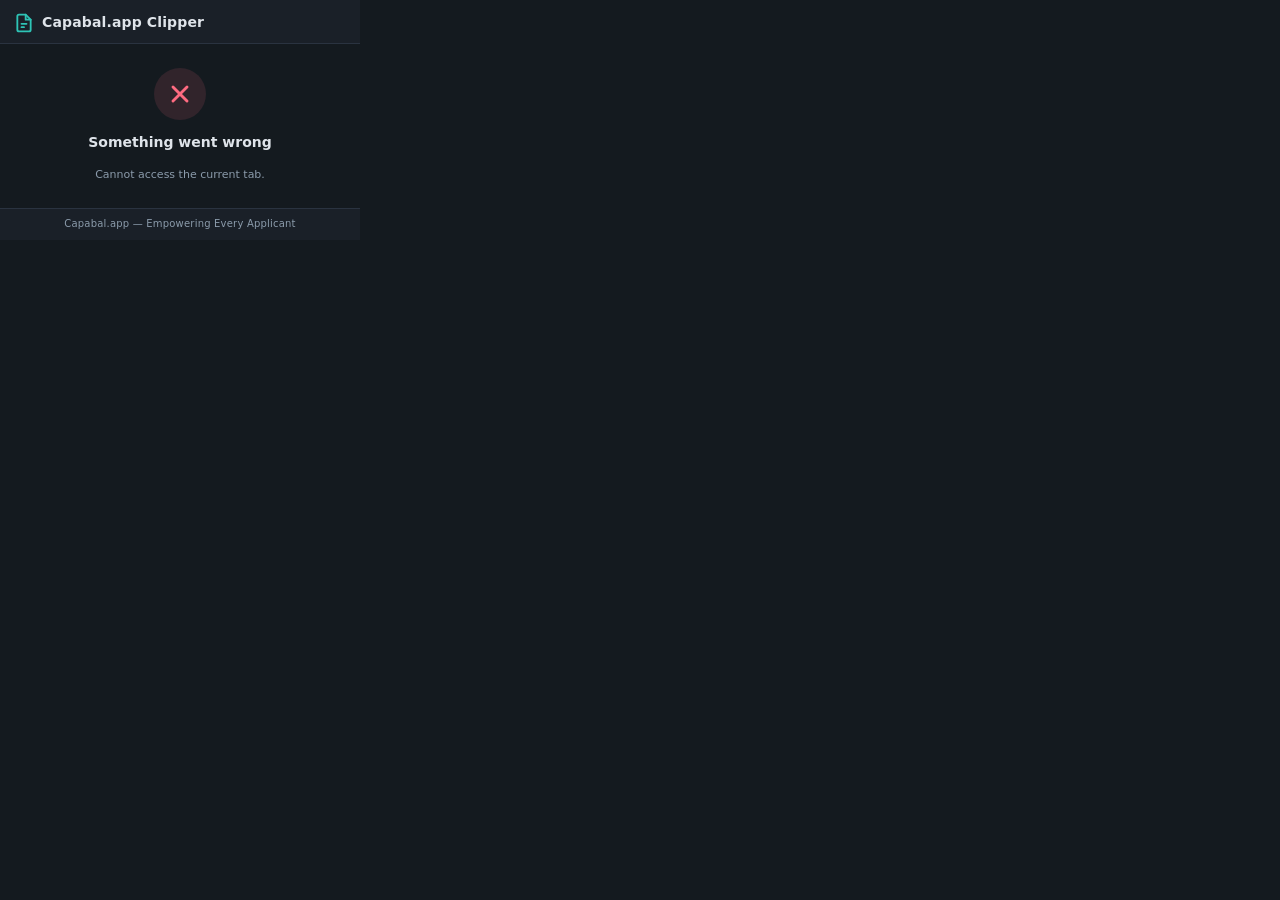
<file: extension/popup.html>
<!DOCTYPE html>
<html lang="en">
<head>
  <meta charset="UTF-8">
  <meta name="viewport" content="width=device-width, initial-scale=1.0">
  <title>Capabal.app Clipper</title>
  <link rel="stylesheet" href="styles/popup.css">
</head>
<body>

  <!-- ── Header ─────────────────────────────────────────────── -->
  <header class="popup-header" role="banner">
    <svg class="logo-icon" aria-hidden="true" viewBox="0 0 24 24" width="20" height="20" fill="none" stroke="currentColor" stroke-width="2.2" stroke-linecap="round" stroke-linejoin="round">
      <path d="M14 2H6a2 2 0 0 0-2 2v16a2 2 0 0 0 2 2h12a2 2 0 0 0 2-2V8z"/>
      <polyline points="14 2 14 8 20 8"/>
      <line x1="9" y1="13" x2="15" y2="13"/>
      <line x1="9" y1="17" x2="12" y2="17"/>
    </svg>
    <h1 class="popup-title">Capabal.app Clipper</h1>
  </header>

  <!-- ── Main ───────────────────────────────────────────────── -->
  <main id="popup-main" role="main">

    <!-- State: detecting -->
    <div id="state-detecting" class="state-screen" role="status" aria-live="polite" aria-label="Detecting job posting">
      <div class="center-col">
        <span class="spinner" aria-hidden="true"></span>
        <p class="status-msg">Detecting job posting…</p>
      </div>
    </div>

    <!-- State: found -->
    <div id="state-found" class="state-screen" style="display:none" aria-label="Job detected">
      <div id="job-preview" role="region" aria-label="Detected job details">
        <dl class="field-list">
          <div class="field-row">
            <dt class="field-label">Title</dt>
            <dd id="job-title" class="field-value">—</dd>
          </div>
          <div class="field-row">
            <dt class="field-label">Company</dt>
            <dd id="job-company" class="field-value">—</dd>
          </div>
          <div class="field-row">
            <dt class="field-label">Location</dt>
            <dd id="job-location" class="field-value">—</dd>
          </div>
          <div class="field-row">
            <dt class="field-label">Salary</dt>
            <dd id="job-salary" class="field-value">—</dd>
          </div>
        </dl>
      </div>

      <div class="status-row">
        <label for="job-status-select" class="field-label">Save as</label>
        <select id="job-status-select" class="status-select" aria-label="Initial job status">
          <option value="saved">Saved</option>
          <option value="applied">Applied</option>
          <option value="interview">Interview</option>
        </select>
      </div>

      <button id="clip-btn" class="btn btn-primary" aria-describedby="clip-hint">
        Clip to Capabal.app
      </button>
      <p id="clip-hint" class="hint">Adds this job to your Capabal.app tracker</p>
    </div>

    <!-- State: no job found -->
    <div id="state-no-job" class="state-screen" style="display:none" role="status" aria-live="polite">
      <div class="center-col">
        <svg class="state-icon muted-icon" aria-hidden="true" viewBox="0 0 24 24" width="32" height="32" fill="none" stroke="currentColor" stroke-width="1.5">
          <circle cx="11" cy="11" r="8"/><line x1="21" y1="21" x2="16.65" y2="16.65"/>
        </svg>
        <p class="state-title">No job posting detected</p>
        <p class="hint">Navigate to a job listing on LinkedIn, Indeed, Seek, Glassdoor, or any job board.</p>
      </div>
    </div>

    <!-- State: success -->
    <div id="state-success" class="state-screen" style="display:none" role="alert" aria-live="assertive">
      <div class="center-col">
        <div class="success-circle" aria-hidden="true">
          <svg viewBox="0 0 24 24" width="28" height="28" fill="none" stroke="currentColor" stroke-width="2.5" stroke-linecap="round" stroke-linejoin="round">
            <polyline points="20 6 9 17 4 12"/>
          </svg>
        </div>
        <p class="state-title">Saved to Capabal.app!</p>
        <p id="success-job-name" class="success-sub"></p>
        <p class="hint">Open Capabal.app to analyse this job with AI.</p>
      </div>
    </div>

    <!-- State: duplicate -->
    <div id="state-duplicate" class="state-screen" style="display:none" role="alert" aria-live="assertive">
      <div class="center-col">
        <div class="warn-circle" aria-hidden="true">
          <svg viewBox="0 0 24 24" width="28" height="28" fill="none" stroke="currentColor" stroke-width="2.5" stroke-linecap="round" stroke-linejoin="round">
            <line x1="12" y1="8" x2="12" y2="12"/><line x1="12" y1="16" x2="12.01" y2="16"/>
          </svg>
        </div>
        <p class="state-title">Already saved</p>
        <p class="hint">This job is already in your Capabal tracker.</p>
        <button id="force-save-btn" class="btn btn-ghost" style="margin-top:10px;font-size:12px;">Save Anyway</button>
      </div>
    </div>

    <!-- State: error -->
    <div id="state-error" class="state-screen" style="display:none" role="alert" aria-live="assertive">
      <div class="center-col">
        <div class="error-circle" aria-hidden="true">
          <svg viewBox="0 0 24 24" width="28" height="28" fill="none" stroke="currentColor" stroke-width="2.5" stroke-linecap="round" stroke-linejoin="round">
            <line x1="18" y1="6" x2="6" y2="18"/><line x1="6" y1="6" x2="18" y2="18"/>
          </svg>
        </div>
        <p class="state-title">Something went wrong</p>
        <p id="error-detail" class="hint"></p>
      </div>
    </div>

  </main>

  <!-- ── Footer ─────────────────────────────────────────────── -->
  <footer class="popup-footer" role="contentinfo">
    <span>Capabal.app — Empowering Every Applicant</span>
  </footer>

  <script src="popup.js"></script>
</body>
</html>
</file>
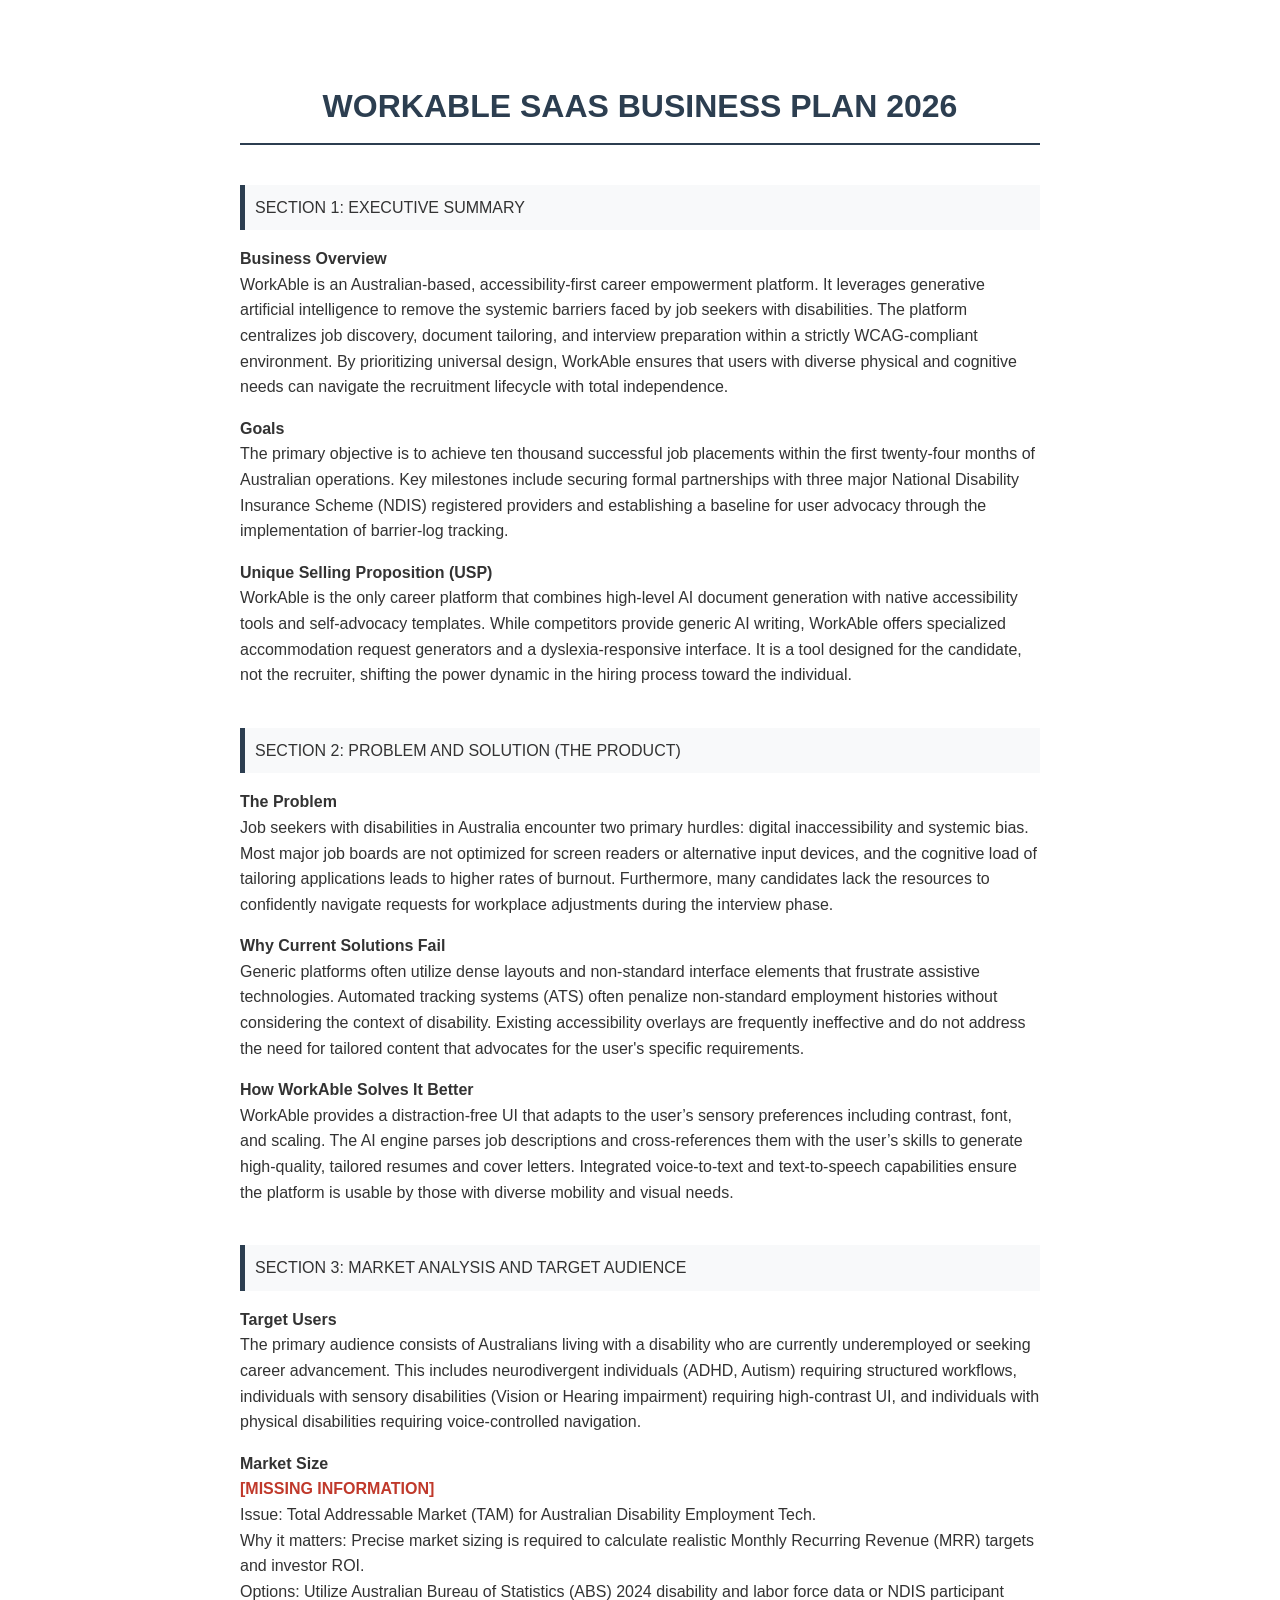
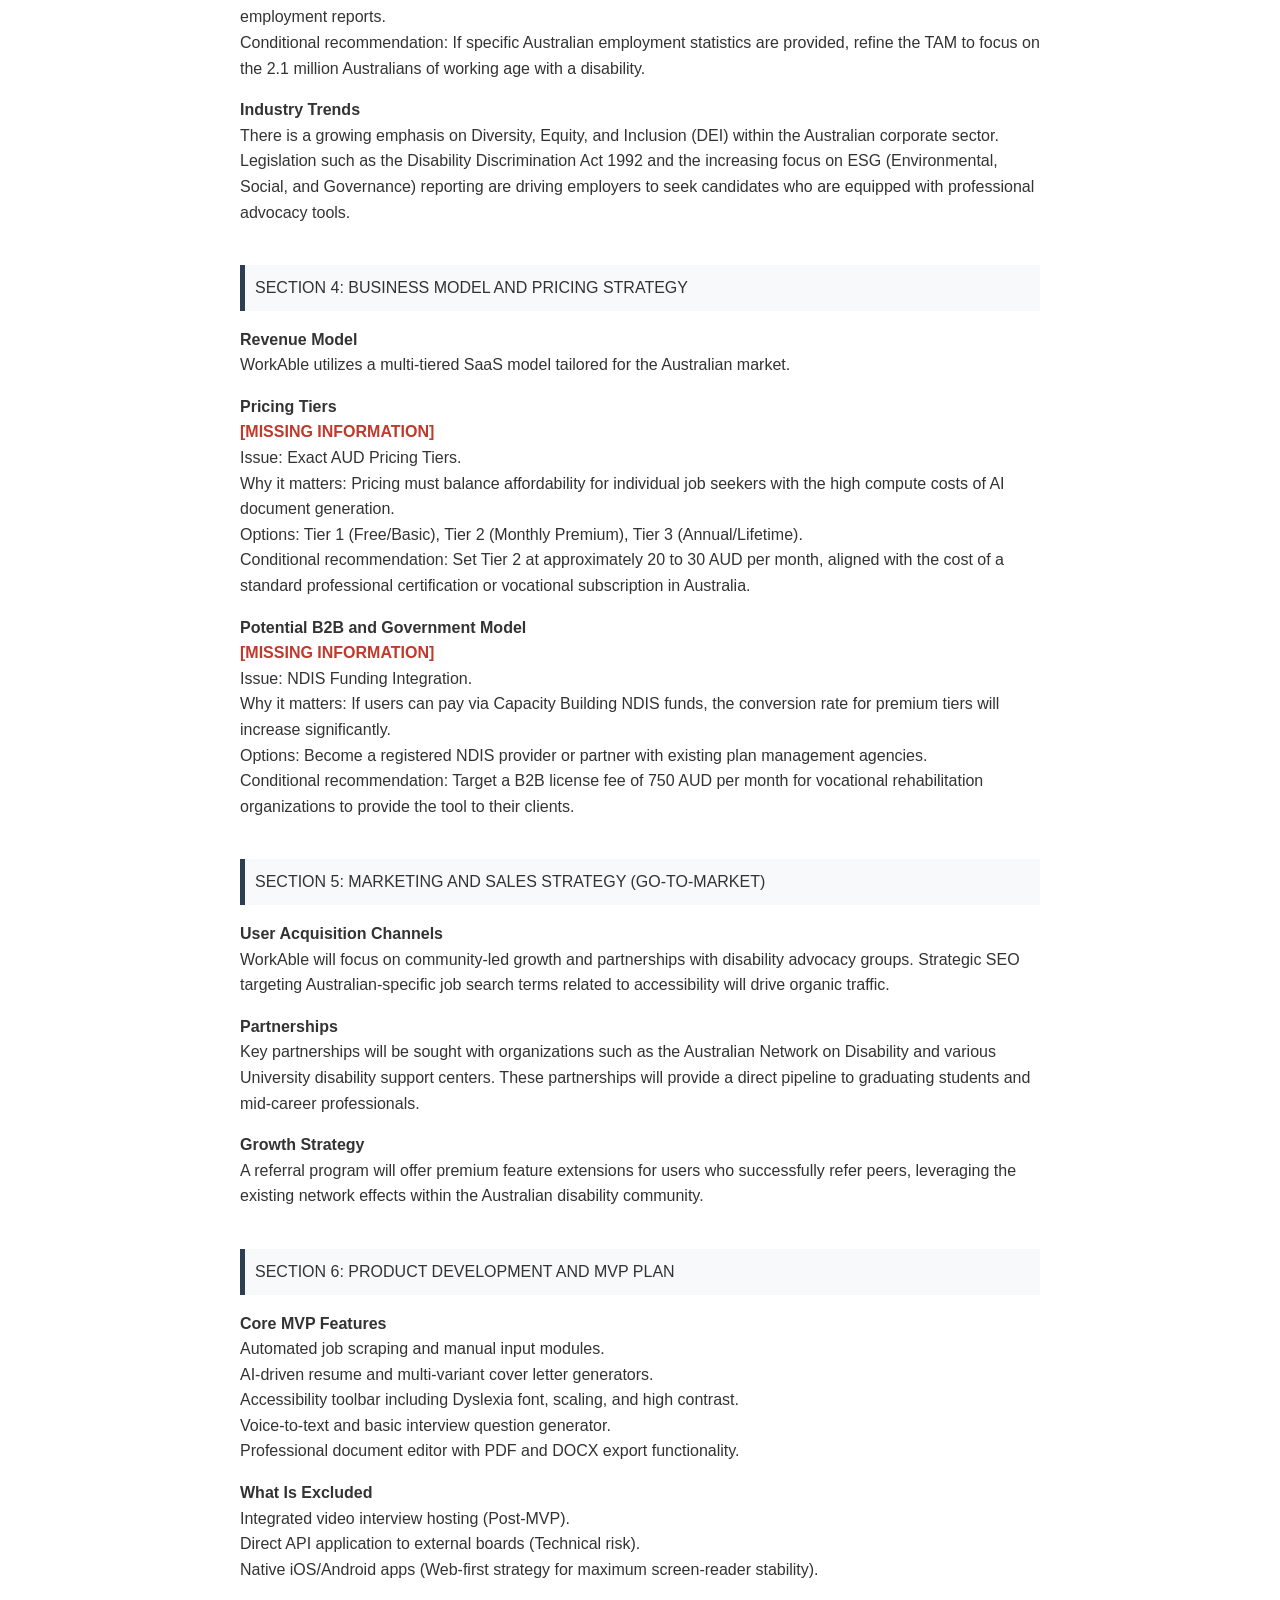
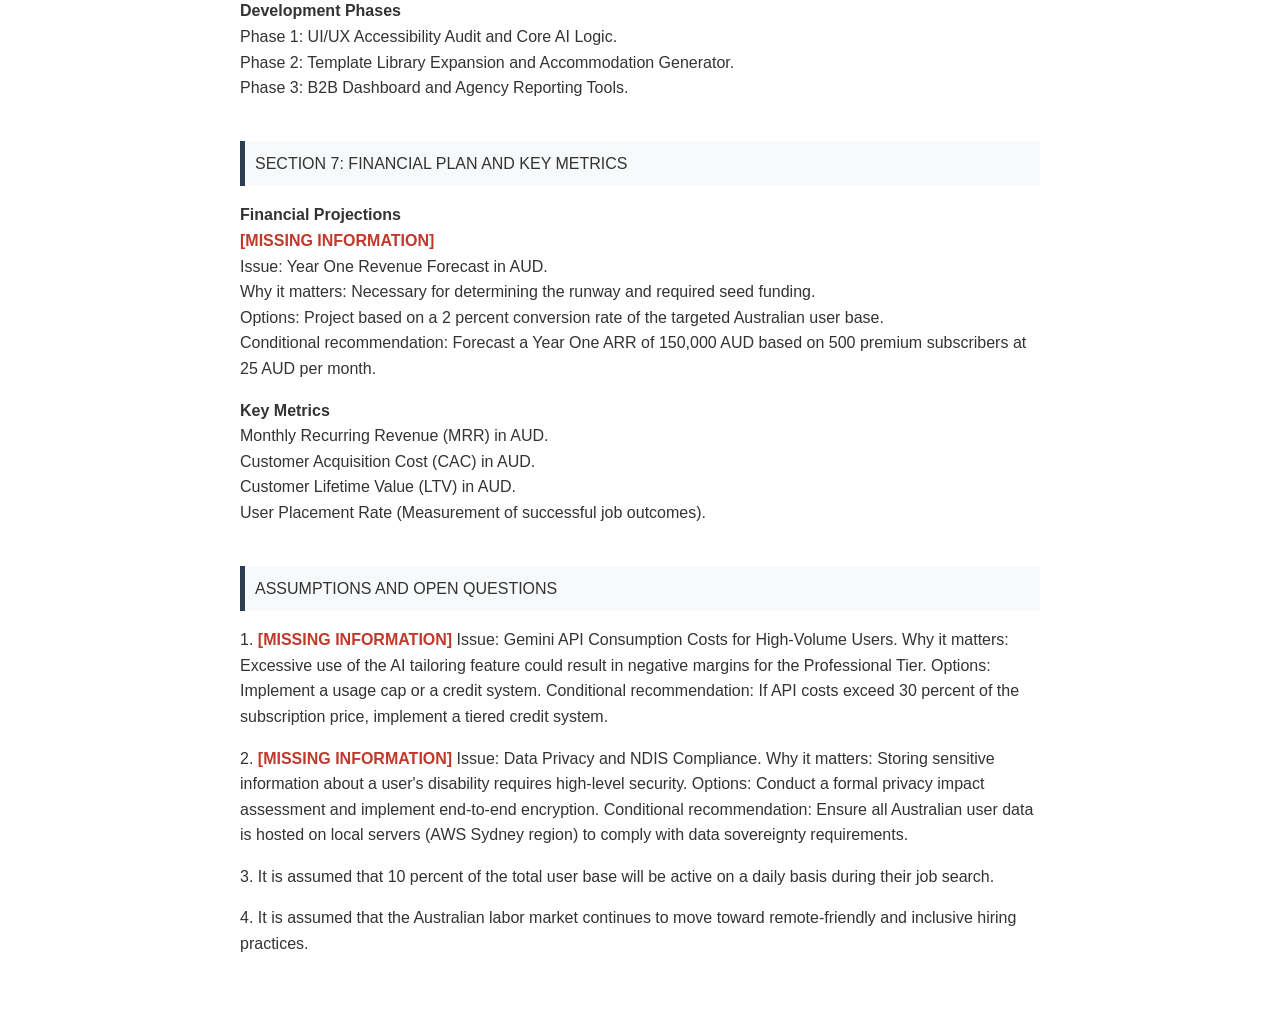
<file: docs/business/WorkAble_Business_Plan_2026.html>
<!DOCTYPE html>
<html lang="en">
<head>
    <meta charset="UTF-8">
    <meta name="viewport" content="width=device-width, initial-scale=1.0">
    <title>WorkAble Business Plan 2026</title>
    <style>
        body {
            font-family: Arial, sans-serif;
            line-height: 1.6;
            color: #333;
            max-width: 800px;
            margin: 40px auto;
            padding: 20px;
        }
        h1, h2, h3 {
            color: #2c3e50;
        }
        h1 {
            text-align: center;
            border-bottom: 2px solid #2c3e50;
            padding-bottom: 10px;
        }
        .section-header {
            margin-top: 40px;
            background-color: #f8f9fa;
            padding: 10px;
            border-left: 5px solid #2c3e50;
        }
        p {
            margin-bottom: 15px;
        }
        .missing-info {
            color: #c0392b;
            font-weight: bold;
        }
        @media print {
            body { margin: 0; padding: 0; }
            .section-header { page-break-before: always; }
        }
    </style>
</head>
<body>
    <h1>WORKABLE SAAS BUSINESS PLAN 2026</h1>

    <div class="section-header">SECTION 1: EXECUTIVE SUMMARY</div>
    <p><strong>Business Overview</strong><br>
    WorkAble is an Australian-based, accessibility-first career empowerment platform. It leverages generative artificial intelligence to remove the systemic barriers faced by job seekers with disabilities. The platform centralizes job discovery, document tailoring, and interview preparation within a strictly WCAG-compliant environment. By prioritizing universal design, WorkAble ensures that users with diverse physical and cognitive needs can navigate the recruitment lifecycle with total independence.</p>

    <p><strong>Goals</strong><br>
    The primary objective is to achieve ten thousand successful job placements within the first twenty-four months of Australian operations. Key milestones include securing formal partnerships with three major National Disability Insurance Scheme (NDIS) registered providers and establishing a baseline for user advocacy through the implementation of barrier-log tracking.</p>

    <p><strong>Unique Selling Proposition (USP)</strong><br>
    WorkAble is the only career platform that combines high-level AI document generation with native accessibility tools and self-advocacy templates. While competitors provide generic AI writing, WorkAble offers specialized accommodation request generators and a dyslexia-responsive interface. It is a tool designed for the candidate, not the recruiter, shifting the power dynamic in the hiring process toward the individual.</p>

    <div class="section-header">SECTION 2: PROBLEM AND SOLUTION (THE PRODUCT)</div>
    <p><strong>The Problem</strong><br>
    Job seekers with disabilities in Australia encounter two primary hurdles: digital inaccessibility and systemic bias. Most major job boards are not optimized for screen readers or alternative input devices, and the cognitive load of tailoring applications leads to higher rates of burnout. Furthermore, many candidates lack the resources to confidently navigate requests for workplace adjustments during the interview phase.</p>

    <p><strong>Why Current Solutions Fail</strong><br>
    Generic platforms often utilize dense layouts and non-standard interface elements that frustrate assistive technologies. Automated tracking systems (ATS) often penalize non-standard employment histories without considering the context of disability. Existing accessibility overlays are frequently ineffective and do not address the need for tailored content that advocates for the user's specific requirements.</p>

    <p><strong>How WorkAble Solves It Better</strong><br>
    WorkAble provides a distraction-free UI that adapts to the user’s sensory preferences including contrast, font, and scaling. The AI engine parses job descriptions and cross-references them with the user’s skills to generate high-quality, tailored resumes and cover letters. Integrated voice-to-text and text-to-speech capabilities ensure the platform is usable by those with diverse mobility and visual needs.</p>

    <div class="section-header">SECTION 3: MARKET ANALYSIS AND TARGET AUDIENCE</div>
    <p><strong>Target Users</strong><br>
    The primary audience consists of Australians living with a disability who are currently underemployed or seeking career advancement. This includes neurodivergent individuals (ADHD, Autism) requiring structured workflows, individuals with sensory disabilities (Vision or Hearing impairment) requiring high-contrast UI, and individuals with physical disabilities requiring voice-controlled navigation.</p>

    <p><strong>Market Size</strong><br>
    <span class="missing-info">[MISSING INFORMATION]</span><br>
    Issue: Total Addressable Market (TAM) for Australian Disability Employment Tech.<br>
    Why it matters: Precise market sizing is required to calculate realistic Monthly Recurring Revenue (MRR) targets and investor ROI.<br>
    Options: Utilize Australian Bureau of Statistics (ABS) 2024 disability and labor force data or NDIS participant employment reports.<br>
    Conditional recommendation: If specific Australian employment statistics are provided, refine the TAM to focus on the 2.1 million Australians of working age with a disability.</p>

    <p><strong>Industry Trends</strong><br>
    There is a growing emphasis on Diversity, Equity, and Inclusion (DEI) within the Australian corporate sector. Legislation such as the Disability Discrimination Act 1992 and the increasing focus on ESG (Environmental, Social, and Governance) reporting are driving employers to seek candidates who are equipped with professional advocacy tools.</p>

    <div class="section-header">SECTION 4: BUSINESS MODEL AND PRICING STRATEGY</div>
    <p><strong>Revenue Model</strong><br>
    WorkAble utilizes a multi-tiered SaaS model tailored for the Australian market.</p>

    <p><strong>Pricing Tiers</strong><br>
    <span class="missing-info">[MISSING INFORMATION]</span><br>
    Issue: Exact AUD Pricing Tiers.<br>
    Why it matters: Pricing must balance affordability for individual job seekers with the high compute costs of AI document generation.<br>
    Options: Tier 1 (Free/Basic), Tier 2 (Monthly Premium), Tier 3 (Annual/Lifetime).<br>
    Conditional recommendation: Set Tier 2 at approximately 20 to 30 AUD per month, aligned with the cost of a standard professional certification or vocational subscription in Australia.</p>

    <p><strong>Potential B2B and Government Model</strong><br>
    <span class="missing-info">[MISSING INFORMATION]</span><br>
    Issue: NDIS Funding Integration.<br>
    Why it matters: If users can pay via Capacity Building NDIS funds, the conversion rate for premium tiers will increase significantly.<br>
    Options: Become a registered NDIS provider or partner with existing plan management agencies.<br>
    Conditional recommendation: Target a B2B license fee of 750 AUD per month for vocational rehabilitation organizations to provide the tool to their clients.</p>

    <div class="section-header">SECTION 5: MARKETING AND SALES STRATEGY (GO-TO-MARKET)</div>
    <p><strong>User Acquisition Channels</strong><br>
    WorkAble will focus on community-led growth and partnerships with disability advocacy groups. Strategic SEO targeting Australian-specific job search terms related to accessibility will drive organic traffic.</p>

    <p><strong>Partnerships</strong><br>
    Key partnerships will be sought with organizations such as the Australian Network on Disability and various University disability support centers. These partnerships will provide a direct pipeline to graduating students and mid-career professionals.</p>

    <p><strong>Growth Strategy</strong><br>
    A referral program will offer premium feature extensions for users who successfully refer peers, leveraging the existing network effects within the Australian disability community.</p>

    <div class="section-header">SECTION 6: PRODUCT DEVELOPMENT AND MVP PLAN</div>
    <p><strong>Core MVP Features</strong><br>
    Automated job scraping and manual input modules.<br>
    AI-driven resume and multi-variant cover letter generators.<br>
    Accessibility toolbar including Dyslexia font, scaling, and high contrast.<br>
    Voice-to-text and basic interview question generator.<br>
    Professional document editor with PDF and DOCX export functionality.</p>

    <p><strong>What Is Excluded</strong><br>
    Integrated video interview hosting (Post-MVP).<br>
    Direct API application to external boards (Technical risk).<br>
    Native iOS/Android apps (Web-first strategy for maximum screen-reader stability).</p>

    <p><strong>Development Phases</strong><br>
    Phase 1: UI/UX Accessibility Audit and Core AI Logic.<br>
    Phase 2: Template Library Expansion and Accommodation Generator.<br>
    Phase 3: B2B Dashboard and Agency Reporting Tools.</p>

    <div class="section-header">SECTION 7: FINANCIAL PLAN AND KEY METRICS</div>
    <p><strong>Financial Projections</strong><br>
    <span class="missing-info">[MISSING INFORMATION]</span><br>
    Issue: Year One Revenue Forecast in AUD.<br>
    Why it matters: Necessary for determining the runway and required seed funding.<br>
    Options: Project based on a 2 percent conversion rate of the targeted Australian user base.<br>
    Conditional recommendation: Forecast a Year One ARR of 150,000 AUD based on 500 premium subscribers at 25 AUD per month.</p>

    <p><strong>Key Metrics</strong><br>
    Monthly Recurring Revenue (MRR) in AUD.<br>
    Customer Acquisition Cost (CAC) in AUD.<br>
    Customer Lifetime Value (LTV) in AUD.<br>
    User Placement Rate (Measurement of successful job outcomes).</p>

    <div class="section-header">ASSUMPTIONS AND OPEN QUESTIONS</div>
    <p>1. <span class="missing-info">[MISSING INFORMATION]</span> Issue: Gemini API Consumption Costs for High-Volume Users. Why it matters: Excessive use of the AI tailoring feature could result in negative margins for the Professional Tier. Options: Implement a usage cap or a credit system. Conditional recommendation: If API costs exceed 30 percent of the subscription price, implement a tiered credit system.</p>

    <p>2. <span class="missing-info">[MISSING INFORMATION]</span> Issue: Data Privacy and NDIS Compliance. Why it matters: Storing sensitive information about a user's disability requires high-level security. Options: Conduct a formal privacy impact assessment and implement end-to-end encryption. Conditional recommendation: Ensure all Australian user data is hosted on local servers (AWS Sydney region) to comply with data sovereignty requirements.</p>

    <p>3. It is assumed that 10 percent of the total user base will be active on a daily basis during their job search.</p>

    <p>4. It is assumed that the Australian labor market continues to move toward remote-friendly and inclusive hiring practices.</p>
</body>
</html>
</file>
<file: extension/styles/popup.css>
/* Capabal.app Clipper — popup.css
   Design tokens match Capabal.app app (base.css).
   WCAG AA contrast enforced throughout.
   Popup fixed width: 360px. */

/* ── Tokens ───────────────────────────────────────────────────────────────── */
:root {
  --bg:       #141a1f;
  --surface:  #1a2028;
  --surface2: #212830;
  --border:   #2a3340;
  --accent:   #2ec4b6;
  --accent2:  #5dd9cd;
  --text:     #dfe4ea;
  --muted:    #8b9bab;
  --green:    #2ed573;
  --red:      #ff6b81;
  --yellow:   #e8b84b;
  --radius:   10px;
}

/* ── Reset ────────────────────────────────────────────────────────────────── */
*, *::before, *::after { box-sizing: border-box; margin: 0; padding: 0; }

/* ── Base ─────────────────────────────────────────────────────────────────── */
body {
  width: 360px;
  min-height: 200px;
  background: var(--bg);
  color: var(--text);
  font-family: 'DM Sans', system-ui, -apple-system, sans-serif;
  font-size: 13px;
  line-height: 1.5;
  -webkit-font-smoothing: antialiased;
}

/* ── Focus ring ──────────────────────────────────────────────────────────── */
*:focus-visible {
  outline: 2px solid var(--accent);
  outline-offset: 2px;
  border-radius: 4px;
}

/* ── Header ──────────────────────────────────────────────────────────────── */
.popup-header {
  display: flex;
  align-items: center;
  gap: 8px;
  padding: 12px 14px 10px;
  border-bottom: 1px solid var(--border);
  background: var(--surface);
}

.logo-icon {
  color: var(--accent);
  flex-shrink: 0;
}

.popup-title {
  font-size: 14px;
  font-weight: 600;
  color: var(--text);
  letter-spacing: 0.01em;
}

/* ── Main ────────────────────────────────────────────────────────────────── */
#popup-main {
  padding: 14px;
}

/* ── State screens ───────────────────────────────────────────────────────── */
.state-screen {
  outline: none; /* focus managed via JS, not visible ring */
}

.center-col {
  display: flex;
  flex-direction: column;
  align-items: center;
  text-align: center;
  gap: 8px;
  padding: 10px 4px;
}

/* ── Spinner ─────────────────────────────────────────────────────────────── */
.spinner {
  display: inline-block;
  width: 18px;
  height: 18px;
  border: 2px solid var(--border);
  border-top-color: var(--accent);
  border-radius: 50%;
  animation: spin 0.7s linear infinite;
}
@keyframes spin { to { transform: rotate(360deg); } }

/* ── Field list ──────────────────────────────────────────────────────────── */
.field-list {
  display: flex;
  flex-direction: column;
  gap: 0;
  background: var(--surface);
  border: 1px solid var(--border);
  border-radius: var(--radius);
  overflow: hidden;
  margin-bottom: 12px;
}

.field-row {
  display: flex;
  align-items: baseline;
  gap: 8px;
  padding: 8px 12px;
  border-bottom: 1px solid var(--border);
}
.field-row:last-child { border-bottom: none; }

.field-label {
  font-size: 11px;
  font-weight: 600;
  color: var(--muted);
  text-transform: uppercase;
  letter-spacing: 0.06em;
  min-width: 54px;
  flex-shrink: 0;
}

.field-value {
  font-size: 13px;
  color: var(--text);
  word-break: break-word;
  font-style: normal; /* reset dd italic */
}

/* ── Status row ──────────────────────────────────────────────────────────── */
.status-row {
  display: flex;
  align-items: center;
  gap: 10px;
  margin-bottom: 12px;
}

.status-select {
  flex: 1;
  background: var(--surface);
  border: 1px solid var(--border);
  border-radius: 7px;
  color: var(--text);
  font-size: 13px;
  padding: 7px 10px;
  cursor: pointer;
  appearance: auto;
}
.status-select:focus-visible {
  outline: 2px solid var(--accent);
  outline-offset: 2px;
}

/* ── Button ──────────────────────────────────────────────────────────────── */
.btn {
  display: block;
  width: 100%;
  padding: 10px 16px;
  border: none;
  border-radius: 8px;
  font-size: 13px;
  font-weight: 600;
  cursor: pointer;
  transition: opacity 0.15s, transform 0.1s;
}

.btn:active { transform: scale(0.98); }

.btn-primary {
  background: var(--accent);
  color: #0d1117; /* dark text on teal — contrast ratio > 7:1 */
}

.btn-primary:hover  { opacity: 0.9; }
.btn-primary:disabled { opacity: 0.5; cursor: not-allowed; transform: none; }

/* ── Hint text ───────────────────────────────────────────────────────────── */
.hint {
  font-size: 11px;
  color: var(--muted);
  text-align: center;
  margin-top: 6px;
  line-height: 1.5;
}

/* ── State icons ─────────────────────────────────────────────────────────── */
.state-icon   { color: var(--muted); margin-bottom: 2px; }
.state-title  { font-size: 14px; font-weight: 600; color: var(--text); }
.status-msg   { color: var(--muted); font-size: 13px; }

.success-circle,
.warn-circle,
.error-circle {
  display: flex;
  align-items: center;
  justify-content: center;
  width: 52px;
  height: 52px;
  border-radius: 50%;
  margin-bottom: 4px;
}

.success-circle { background: rgba(46, 213, 115, 0.12); color: var(--green); }
.warn-circle    { background: rgba(232, 184, 75, 0.12);  color: var(--yellow); }
.error-circle   { background: rgba(255, 107, 129, 0.12); color: var(--red); }

.success-sub {
  font-size: 12px;
  color: var(--muted);
  max-width: 280px;
  word-break: break-word;
  text-align: center;
}

/* ── Footer ──────────────────────────────────────────────────────────────── */
.popup-footer {
  padding: 7px 14px 9px;
  border-top: 1px solid var(--border);
  background: var(--surface);
  font-size: 10px;
  color: var(--muted);
  text-align: center;
  letter-spacing: 0.02em;
}
</file>
